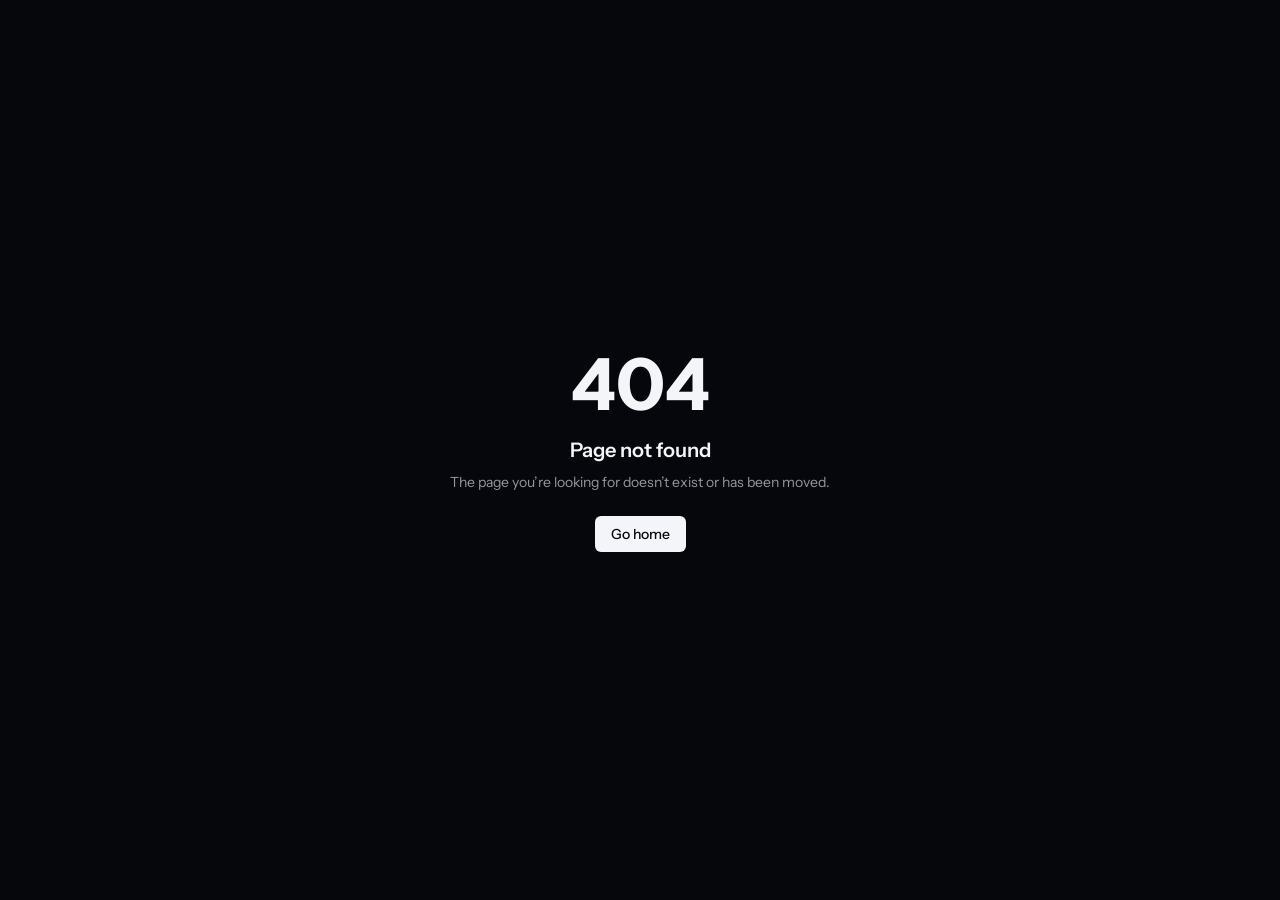
<file: index.html>
<!doctype html>
<html lang="en">
  <head>
    <meta charset="UTF-8" />
    <meta name="viewport" content="width=device-width, initial-scale=1.0" />
    <!-- Pin the modern default on older browsers: pre-2020 Chrome/Firefox
         sent the FULL url as Referer cross-origin, which would leak a ?cfk=
         lead token to the font/CDN hosts loaded below in the window before
         consumeLeadLinkToken() strips it. -->
    <meta name="referrer" content="strict-origin-when-cross-origin" />
    <link rel="icon" type="image/png" href="/favicon.png" />
    <link rel="apple-touch-icon" href="/favicon.png" />
    <link rel="preconnect" href="https://fonts.googleapis.com" />
    <link rel="preconnect" href="https://fonts.gstatic.com" crossorigin />
    <!-- Archivo's axis runs to 700, not 600. Google Fonts serves only the
         range asked for here and CLAMPS silently outside it: at 100..600 a
         `font-bold` heading rendered at 600 with no warning and no synthesis -
         identical ink to 500-weight-plus-one-step, just not what the handoff
         drew. Three sections ask for Archivo Bold (Provenance, How we work,
         For data owners), so 700 has to be in the range. Instrument Sans is
         deliberately narrower; nothing designed asks it for 700. -->
    <link
      rel="stylesheet"
      href="https://fonts.googleapis.com/css2?family=Archivo:ital,wght@0,100..700;1,100..700&family=Instrument+Sans:ital,wght@0,400..600;1,400..600&family=JetBrains+Mono:wght@400;500&display=swap"
    />
    <!-- ── SEO fallback head ─────────────────────────────────────────────
         Everything below is marked data-seo-fallback and is REMOVED by
         src/main.tsx before React renders. That split exists because this app
         is a client-rendered SPA with no prerender step, and its two audiences
         need opposite things:

           - Scrapers and crawlers that do NOT run JS (LinkedIn, Slack, X,
             iMessage, GPTBot, ClaudeBot) only ever see this raw HTML. Without
             these tags they get no title, no description and no share image at
             all, so every link preview renders blank.
           - Anything that DOES run JS gets per-page tags from the router
             (src/lib/seo.ts + each route's head()). Those are hoisted into this
             head at runtime, and leaving the static copies in place would give
             every page two of each — with og:* resolving to these site-level
             values, since they win by document order.

         Stripping them on boot gives each audience exactly one correct set.
         Keep these values in sync with DEFAULT_* in src/lib/seo.ts; the test in
         src/lib/seo.test.ts fails if they drift. -->
    <title data-seo-fallback>DataFactor - Proprietary Data for Advanced AI.</title>
    <meta
      data-seo-fallback
      name="description"
      content="DataFactor builds the human and real-world data layer for frontier AI: continuous, high-signal interaction data for training and evaluating models."
    />
    <meta data-seo-fallback name="author" content="DataFactor" />

    <meta data-seo-fallback property="og:type" content="website" />
    <meta data-seo-fallback property="og:site_name" content="DataFactor" />
    <meta data-seo-fallback property="og:locale" content="en_US" />
    <meta data-seo-fallback property="og:url" content="https://datafactor.com/" />
    <meta
      data-seo-fallback
      property="og:title"
      content="DataFactor - Proprietary Data for Advanced AI."
    />
    <meta
      data-seo-fallback
      property="og:description"
      content="Real-world human and physical interaction data for training and evaluating frontier models."
    />
    <meta data-seo-fallback property="og:image" content="https://datafactor.com/og-image.png" />

    <meta data-seo-fallback name="twitter:card" content="summary_large_image" />
    <meta
      data-seo-fallback
      name="twitter:title"
      content="DataFactor - Proprietary Data for Advanced AI."
    />
    <meta
      data-seo-fallback
      name="twitter:description"
      content="Real-world human and physical interaction data for training and evaluating frontier models."
    />
    <meta data-seo-fallback name="twitter:image" content="https://datafactor.com/og-image.png" />

    <meta name="theme-color" content="#101218" />

    <!-- Organization identity. Deliberately STATIC and not stripped: it is true
         on every page, needs no JS to be read, and is what populates a search
         knowledge panel for a company whose name is a common noun phrase.
         No sameAs: we have no verified social profiles to point at, and
         DESIGN.md forbids fabricated social proof. -->
    <script type="application/ld+json">
      {
        "@context": "https://schema.org",
        "@type": "Organization",
        "name": "DataFactor",
        "url": "https://datafactor.com/",
        "logo": "https://datafactor.com/datafactor-logo.png",
        "description": "DataFactor builds the human and real-world data layer for frontier AI: continuous, high-signal interaction data for training and evaluating models.",
        "email": "hello@datafactor.com"
      }
    </script>
    <!-- Recovery build: point this at your NEW API origin and redeploy.
         Leave as "" to keep the original value (forms will fail until then). -->
    <script>
      window.__DF_API_BASE__ = "";
    </script>
    <script type="module" crossorigin src="/assets/index-CoLBNI6j.js"></script>
    <link rel="stylesheet" crossorigin href="/assets/index-DuJLpRsk.css">
  </head>
  <body>
    <div id="root"></div>
    <!-- Chat widget removed in this recovery build: it loaded remote JS from
         infrastructure that is no longer under your control. Restore it from
         your new backend when ready. -->
  </body>
</html>
</file>
<file: assets/index-DuJLpRsk.css>
@layer properties{@supports (((-webkit-hyphens:none)) and (not (margin-trim:inline))) or ((-moz-orient:inline) and (not (color:rgb(from red r g b)))){*,:before,:after,::backdrop{--tw-translate-x:0;--tw-translate-y:0;--tw-translate-z:0;--tw-scale-x:1;--tw-scale-y:1;--tw-scale-z:1;--tw-rotate-x:initial;--tw-rotate-y:initial;--tw-rotate-z:initial;--tw-skew-x:initial;--tw-skew-y:initial;--tw-scroll-snap-strictness:proximity;--tw-space-y-reverse:0;--tw-space-x-reverse:0;--tw-divide-y-reverse:0;--tw-border-style:solid;--tw-leading:initial;--tw-font-weight:initial;--tw-tracking:initial;--tw-ordinal:initial;--tw-slashed-zero:initial;--tw-numeric-figure:initial;--tw-numeric-spacing:initial;--tw-numeric-fraction:initial;--tw-shadow:0 0 #0000;--tw-shadow-color:initial;--tw-shadow-alpha:100%;--tw-inset-shadow:0 0 #0000;--tw-inset-shadow-color:initial;--tw-inset-shadow-alpha:100%;--tw-ring-color:initial;--tw-ring-shadow:0 0 #0000;--tw-inset-ring-color:initial;--tw-inset-ring-shadow:0 0 #0000;--tw-ring-inset:initial;--tw-ring-offset-width:0px;--tw-ring-offset-color:#fff;--tw-ring-offset-shadow:0 0 #0000;--tw-outline-style:solid;--tw-blur:initial;--tw-brightness:initial;--tw-contrast:initial;--tw-grayscale:initial;--tw-hue-rotate:initial;--tw-invert:initial;--tw-opacity:initial;--tw-saturate:initial;--tw-sepia:initial;--tw-drop-shadow:initial;--tw-drop-shadow-color:initial;--tw-drop-shadow-alpha:100%;--tw-drop-shadow-size:initial;--tw-backdrop-blur:initial;--tw-backdrop-brightness:initial;--tw-backdrop-contrast:initial;--tw-backdrop-grayscale:initial;--tw-backdrop-hue-rotate:initial;--tw-backdrop-invert:initial;--tw-backdrop-opacity:initial;--tw-backdrop-saturate:initial;--tw-backdrop-sepia:initial;--tw-duration:initial;--tw-ease:initial;--tw-content:"";--tw-animation-delay:0s;--tw-animation-direction:normal;--tw-animation-duration:initial;--tw-animation-fill-mode:none;--tw-animation-iteration-count:1;--tw-enter-blur:0;--tw-enter-opacity:1;--tw-enter-rotate:0;--tw-enter-scale:1;--tw-enter-translate-x:0;--tw-enter-translate-y:0;--tw-exit-blur:0;--tw-exit-opacity:1;--tw-exit-rotate:0;--tw-exit-scale:1;--tw-exit-translate-x:0;--tw-exit-translate-y:0}}}@layer theme{:root,:host{--font-sans:"Instrument Sans", ui-sans-serif, system-ui, sans-serif;--font-mono:"JetBrains Mono", ui-monospace, monospace;--color-red-300:oklch(80.8% .114 19.571);--color-red-400:oklch(70.4% .191 22.216);--color-red-500:oklch(63.7% .237 25.331);--color-orange-400:oklch(75% .183 55.934);--color-amber-300:oklch(87.9% .169 91.605);--color-amber-400:oklch(82.8% .189 84.429);--color-amber-500:oklch(76.9% .188 70.08);--color-lime-400:oklch(84.1% .238 128.85);--color-emerald-300:oklch(84.5% .143 164.978);--color-emerald-400:oklch(76.5% .177 163.223);--color-emerald-500:oklch(69.6% .17 162.48);--color-teal-400:oklch(77.7% .152 181.912);--color-cyan-400:oklch(78.9% .154 211.53);--color-sky-300:oklch(82.8% .111 230.318);--color-sky-400:oklch(74.6% .16 232.661);--color-sky-500:oklch(68.5% .169 237.323);--color-blue-400:oklch(70.7% .165 254.624);--color-violet-400:oklch(70.2% .183 293.541);--color-violet-500:oklch(60.6% .25 292.717);--color-fuchsia-400:oklch(74% .238 322.16);--color-fuchsia-500:oklch(66.7% .295 322.15);--color-black:#000;--color-white:#fff;--spacing:.25rem;--container-xs:20rem;--container-sm:24rem;--container-md:28rem;--container-lg:32rem;--container-xl:36rem;--container-2xl:42rem;--container-3xl:48rem;--container-5xl:64rem;--text-xs:.75rem;--text-xs--line-height:calc(1 / .75);--text-sm:.875rem;--text-sm--line-height:calc(1.25 / .875);--text-base:1rem;--text-base--line-height: 1.5 ;--text-lg:1.125rem;--text-lg--line-height:calc(1.75 / 1.125);--text-xl:1.25rem;--text-xl--line-height:calc(1.75 / 1.25);--text-2xl:1.5rem;--text-2xl--line-height:calc(2 / 1.5);--text-3xl:1.875rem;--text-3xl--line-height: 1.2 ;--text-4xl:2.25rem;--text-4xl--line-height:calc(2.5 / 2.25);--text-5xl:3rem;--text-5xl--line-height:1;--text-6xl:3.75rem;--text-6xl--line-height:1;--text-7xl:4.5rem;--text-7xl--line-height:1;--font-weight-thin:100;--font-weight-light:300;--font-weight-normal:400;--font-weight-medium:500;--font-weight-semibold:600;--font-weight-bold:700;--tracking-tight:-.025em;--tracking-widest:.1em;--leading-tight:1.25;--leading-normal:1.5;--leading-relaxed:1.625;--radius-2xl:1rem;--ease-out:cubic-bezier(0, 0, .2, 1);--ease-in-out:cubic-bezier(.4, 0, .2, 1);--animate-spin:spin 1s linear infinite;--animate-pulse:pulse 2s cubic-bezier(.4, 0, .6, 1) infinite;--blur-md:12px;--blur-xl:24px;--aspect-video:16 / 9;--default-transition-duration:.15s;--default-transition-timing-function:cubic-bezier(.4, 0, .2, 1);--default-font-family:"Instrument Sans", ui-sans-serif, system-ui, sans-serif;--default-mono-font-family:"JetBrains Mono", ui-monospace, monospace;--color-background:var(--background);--color-foreground:var(--foreground);--color-border:var(--border);--font-display:"Archivo", ui-sans-serif, system-ui, sans-serif}}@layer base{*,:after,:before,::backdrop{box-sizing:border-box;border:0 solid;margin:0;padding:0}::file-selector-button{box-sizing:border-box;border:0 solid;margin:0;padding:0}html,:host{-webkit-text-size-adjust:100%;tab-size:4;line-height:1.5;font-family:var(--default-font-family,ui-sans-serif, system-ui, sans-serif, "Apple Color Emoji", "Segoe UI Emoji", "Segoe UI Symbol", "Noto Color Emoji");font-feature-settings:var(--default-font-feature-settings,normal);font-variation-settings:var(--default-font-variation-settings,normal);-webkit-tap-highlight-color:transparent}hr{height:0;color:inherit;border-top-width:1px}abbr:where([title]){-webkit-text-decoration:underline dotted;text-decoration:underline dotted}h1,h2,h3,h4,h5,h6{font-size:inherit;font-weight:inherit}a{color:inherit;-webkit-text-decoration:inherit;text-decoration:inherit}b,strong{font-weight:bolder}code,kbd,samp,pre{font-family:var(--default-mono-font-family,ui-monospace, SFMono-Regular, Menlo, Monaco, Consolas, "Liberation Mono", "Courier New", monospace);font-feature-settings:var(--default-mono-font-feature-settings,normal);font-variation-settings:var(--default-mono-font-variation-settings,normal);font-size:1em}small{font-size:80%}sub,sup{vertical-align:baseline;font-size:75%;line-height:0;position:relative}sub{bottom:-.25em}sup{top:-.5em}table{text-indent:0;border-color:inherit;border-collapse:collapse}:-moz-focusring{outline:auto}progress{vertical-align:baseline}summary{display:list-item}ol,ul,menu{list-style:none}img,svg,video,canvas,audio,iframe,embed,object{vertical-align:middle;display:block}img,video{max-width:100%;height:auto}button,input,select,optgroup,textarea{font:inherit;font-feature-settings:inherit;font-variation-settings:inherit;letter-spacing:inherit;color:inherit;opacity:1;background-color:#0000;border-radius:0}::file-selector-button{font:inherit;font-feature-settings:inherit;font-variation-settings:inherit;letter-spacing:inherit;color:inherit;opacity:1;background-color:#0000;border-radius:0}:where(select:is([multiple],[size])) optgroup{font-weight:bolder}:where(select:is([multiple],[size])) optgroup option{padding-inline-start:20px}::file-selector-button{margin-inline-end:4px}::placeholder{opacity:1}@supports (not ((-webkit-appearance:-apple-pay-button))) or (contain-intrinsic-size:1px){::placeholder{color:currentColor}@supports (color:color-mix(in lab,red,red)){::placeholder{color:color-mix(in oklab,currentcolor 50%,transparent)}}}textarea{resize:vertical}::-webkit-search-decoration{-webkit-appearance:none}::-webkit-date-and-time-value{min-height:1lh;text-align:inherit}::-webkit-datetime-edit{display:inline-flex}::-webkit-datetime-edit-fields-wrapper{padding:0}::-webkit-datetime-edit{padding-block:0}::-webkit-datetime-edit-year-field{padding-block:0}::-webkit-datetime-edit-month-field{padding-block:0}::-webkit-datetime-edit-day-field{padding-block:0}::-webkit-datetime-edit-hour-field{padding-block:0}::-webkit-datetime-edit-minute-field{padding-block:0}::-webkit-datetime-edit-second-field{padding-block:0}::-webkit-datetime-edit-millisecond-field{padding-block:0}::-webkit-datetime-edit-meridiem-field{padding-block:0}::-webkit-calendar-picker-indicator{line-height:1}:-moz-ui-invalid{box-shadow:none}button,input:where([type=button],[type=reset],[type=submit]){appearance:button}::file-selector-button{appearance:button}::-webkit-inner-spin-button{height:auto}::-webkit-outer-spin-button{height:auto}[hidden]:where(:not([hidden=until-found])){display:none!important}*{border-color:var(--color-border)}button:not(:disabled),[role=button]:not([aria-disabled=true]){cursor:pointer}html{background-color:var(--color-background);color:var(--color-foreground);font-family:var(--font-sans);-webkit-font-smoothing:antialiased;-moz-osx-font-smoothing:grayscale}@media(prefers-reduced-motion:no-preference){html{scroll-behavior:smooth}}body{background-color:var(--color-background);color:var(--color-foreground);font-family:var(--font-sans)}::selection{background:var(--signal)}@supports (color:color-mix(in lab,red,red)){::selection{background:color-mix(in oklab,var(--signal) 40%,transparent)}}::selection{color:var(--foreground)}html{caret-color:var(--signal);scrollbar-color:var(--border-strong) transparent;scrollbar-width:thin}:where(a,button,[role=button],input,textarea,select,[tabindex]):focus-visible{outline:2px solid var(--ring);outline-offset:2px;border-radius:3px}::-webkit-scrollbar{width:11px;height:11px}::-webkit-scrollbar-track{background:0 0}::-webkit-scrollbar-thumb{background:var(--border-strong);border:3px solid var(--background);border-radius:999px}::-webkit-scrollbar-thumb:hover{background:var(--muted-foreground)}}@layer components{.hero-ignition{--hero-scroll-progress:0;isolation:isolate;background:#000208}.hero-ignition__visual{pointer-events:none;background:#000208;overflow:hidden}.hero-ignition__image,.hero-ignition__phase{object-position:52% 50%}.hero-ignition__image{filter:brightness(.82)saturate(.92)contrast(1.04);transform:scale(1.025)}.hero-ignition__scroll-stage{opacity:calc(1 - var(--hero-scroll-progress) * .58);filter:brightness(calc(1 - var(--hero-scroll-progress) * .24)) saturate(calc(1 - var(--hero-scroll-progress) * .14)) blur(calc(var(--hero-scroll-progress) * 2.2px));transform:scale(calc(1 + var(--hero-scroll-progress) * .036));transform-origin:50% 62%}.hero-copy{opacity:calc(1 - var(--hero-scroll-progress) * .92);filter:blur(calc(var(--hero-scroll-progress) * 2.4px));transform:translate3d(0,calc(var(--hero-scroll-progress) * -30px),0)}.hero-ignition--scrolling .hero-ignition__scroll-stage,.hero-ignition--scrolling .hero-copy{will-change:opacity,transform,filter}.hero-ignition__phase{opacity:.08;filter:brightness(1.05)saturate(1.02)contrast(1.02);transform-origin:50%;transform:translate(0)scale(1.025)}.hero-ignition__wavefield{opacity:.86;mix-blend-mode:screen}.hero-ignition__atmosphere{background:radial-gradient(76% 54% at 50% 32%,#00000199,#0000 72%),linear-gradient(#00000057,#0000 42%),linear-gradient(90deg,#00000133,#0000 28% 72%,#0200072e)}.hero-copy__title{isolation:isolate;position:relative}.hero-copy__signal,.hero-copy__data-word{transform-origin:50%;display:inline-block}.hero-copy__cta{transition:background-color .32s,box-shadow .48s cubic-bezier(.16,1,.3,1);box-shadow:0 8px 24px -20px #9cc7ff00;box-shadow:0 8px 24px -20px oklch(82% .13 255/0)}.hero-copy__cta-icon{color:var(--foreground);background:var(--background);transition:color .32s,background-color .32s,box-shadow .48s cubic-bezier(.16,1,.3,1),transform .48s cubic-bezier(.16,1,.3,1)}.hero-copy__cta-arrow{transition:transform .48s cubic-bezier(.16,1,.3,1)}.hero-copy__title:before,.hero-copy__title:after{content:attr(data-text);content:attr(data-text) / "";z-index:-1;opacity:0;pointer-events:none;display:block;position:absolute;inset:0}.hero-copy__title:before{color:#7bcfff;color:oklch(82% .14 235);text-shadow:0 0 24px oklch(68% .16 235/.45)}.hero-copy__title:after{color:#cc9fff;color:oklch(78% .16 305);text-shadow:0 0 26px oklch(70% .17 305/.42)}@keyframes hero-copy-resolve{0%{opacity:.16;filter:blur(4px);transform:translate(10px,7px)}48%{opacity:.9;filter:blur(.75px);transform:translate(-1.5px,1px)}to{opacity:1;filter:blur();transform:translate(0)}}@keyframes hero-copy-phase-left{0%{opacity:.42;filter:blur(1px);transform:translate(-16px,2px)}58%{opacity:.2;filter:blur(.4px);transform:translate(-3px)}to{opacity:0;filter:blur();transform:translate(0)}}@keyframes hero-copy-phase-right{0%{opacity:.38;filter:blur(1px);transform:translate(15px,-2px)}62%{opacity:.16;filter:blur(.35px);transform:translate(2.5px)}to{opacity:0;filter:blur();transform:translate(0)}}@keyframes hero-copy-support-resolve{0%{opacity:0;filter:blur(3px);transform:translate(-9px,7px)}to{opacity:1;filter:blur();transform:translate(0)}}@keyframes hero-copy-action-resolve{0%{opacity:0;filter:blur(2px);transform:translate(7px,5px)scale(.985)}to{opacity:1;filter:blur();transform:translate(0)scale(1)}}@keyframes hero-visual-resolve{0%{opacity:0;filter:brightness(.62)saturate(.72)blur(7px);transform:scale(1.045)}to{opacity:1;filter:brightness()saturate()blur();transform:scale(1)}}@keyframes hero-visual-fade{0%{opacity:.38}to{opacity:1}}@media(prefers-reduced-motion:no-preference){.hero-ignition__visual{animation:2.6s cubic-bezier(.45,0,.55,1) both hero-visual-resolve}.hero-copy__title{animation:1.35s cubic-bezier(.16,1,.3,1) 60ms both hero-copy-resolve}.hero-copy__title:before{animation:1.5s cubic-bezier(.16,1,.3,1) 40ms both hero-copy-phase-left}.hero-copy__title:after{animation:1.58s cubic-bezier(.16,1,.3,1) 20ms both hero-copy-phase-right}.hero-copy__body{animation:1.25s cubic-bezier(.16,1,.3,1) .28s both hero-copy-support-resolve}.hero-copy__action{animation:1.05s cubic-bezier(.16,1,.3,1) .52s both hero-copy-action-resolve}.hero-copy__cta:hover,.hero-copy__cta:focus-visible{box-shadow:0 12px 34px -19px #9cc7ffa6;box-shadow:0 12px 34px -19px oklch(82% .13 255/.65)}.hero-copy__cta:hover .hero-copy__cta-icon,.hero-copy__cta:focus-visible .hero-copy__cta-icon{color:#fff;background:#353685;transform:scale(1.04);box-shadow:0 5px 15px -6px #968cffb8;box-shadow:0 5px 15px -6px oklch(70% .18 285/.72)}.hero-copy__cta:hover .hero-copy__cta-arrow,.hero-copy__cta:focus-visible .hero-copy__cta-arrow{transform:translate(2px)}}@media(max-width:639px){.hero-ignition__image,.hero-ignition__phase{object-position:55% 50%}}@media(prefers-reduced-motion:reduce){.hero-ignition__scroll-stage{opacity:calc(1 - var(--hero-scroll-progress) * .32);filter:none;transform:none}.hero-copy{opacity:calc(1 - var(--hero-scroll-progress) * .55);filter:none;transform:none}.hero-ignition__visual{animation:.52s ease-out both hero-visual-fade}.hero-ignition__phase,.hero-ignition__wavefield{display:none}.hero-copy__cta:hover .hero-copy__cta-icon,.hero-copy__cta:focus-visible .hero-copy__cta-icon{color:#fff;background:#353685}.hero-copy__title:before,.hero-copy__title:after{display:none}}}@layer utilities{.pointer-events-none{pointer-events:none}.collapse{visibility:collapse}.invisible{visibility:hidden}.visible{visibility:visible}.sr-only{clip-path:inset(50%);white-space:nowrap;border-width:0;width:1px;height:1px;margin:-1px;padding:0;position:absolute;overflow:hidden}.absolute{position:absolute}.fixed{position:fixed}.relative{position:relative}.static{position:static}.sticky{position:sticky}.inset-0{inset:calc(var(--spacing) * 0)}.inset-x-0{inset-inline:calc(var(--spacing) * 0)}.inset-y-0{inset-block:calc(var(--spacing) * 0)}.start{inset-inline-start:var(--spacing)}.end{inset-inline-end:var(--spacing)}.top-0{top:calc(var(--spacing) * 0)}.top-1\.5{top:calc(var(--spacing) * 1.5)}.top-1\/2{top:50%}.top-3\.5{top:calc(var(--spacing) * 3.5)}.top-4{top:calc(var(--spacing) * 4)}.top-\[1px\]{top:1px}.top-\[50\%\]{top:50%}.top-\[60\%\]{top:60%}.top-full{top:100%}.-right-1{right:calc(var(--spacing) * -1)}.right-0{right:calc(var(--spacing) * 0)}.right-1{right:calc(var(--spacing) * 1)}.right-2{right:calc(var(--spacing) * 2)}.right-3{right:calc(var(--spacing) * 3)}.right-4{right:calc(var(--spacing) * 4)}.bottom-0{bottom:calc(var(--spacing) * 0)}.left-0{left:calc(var(--spacing) * 0)}.left-2{left:calc(var(--spacing) * 2)}.left-3{left:calc(var(--spacing) * 3)}.left-\[50\%\]{left:50%}.-z-10{z-index:-10}.z-0{z-index:0}.z-10{z-index:10}.z-20{z-index:20}.z-30{z-index:30}.z-50{z-index:50}.z-\[1\]{z-index:1}.z-\[2\]{z-index:2}.order-1{order:1}.order-2{order:2}.order-3{order:3}.order-last{order:9999}.col-span-2{grid-column:span 2/span 2}.col-start-1{grid-column-start:1}.col-start-2{grid-column-start:2}.row-2{grid-row:2}.row-start-1{grid-row-start:1}.row-start-2{grid-row-start:2}.container{width:100%}@media(min-width:40rem){.container{max-width:40rem}}@media(min-width:48rem){.container{max-width:48rem}}@media(min-width:64rem){.container{max-width:64rem}}@media(min-width:81rem){.container{max-width:81rem}}@media(min-width:96rem){.container{max-width:96rem}}.-m-1{margin:calc(var(--spacing) * -1)}.-mx-1{margin-inline:calc(var(--spacing) * -1)}.-mx-4{margin-inline:calc(var(--spacing) * -4)}.mx-2{margin-inline:calc(var(--spacing) * 2)}.mx-3\.5{margin-inline:calc(var(--spacing) * 3.5)}.mx-5{margin-inline:calc(var(--spacing) * 5)}.mx-auto{margin-inline:auto}.my-0\.5{margin-block:calc(var(--spacing) * .5)}.my-1{margin-block:calc(var(--spacing) * 1)}.my-3{margin-block:calc(var(--spacing) * 3)}.-mt-1{margin-top:calc(var(--spacing) * -1)}.-mt-px{margin-top:-1px}.mt-0\.5{margin-top:calc(var(--spacing) * .5)}.mt-1{margin-top:calc(var(--spacing) * 1)}.mt-1\.5{margin-top:calc(var(--spacing) * 1.5)}.mt-2{margin-top:calc(var(--spacing) * 2)}.mt-2\.5{margin-top:calc(var(--spacing) * 2.5)}.mt-3{margin-top:calc(var(--spacing) * 3)}.mt-4{margin-top:calc(var(--spacing) * 4)}.mt-5{margin-top:calc(var(--spacing) * 5)}.mt-6{margin-top:calc(var(--spacing) * 6)}.mt-7{margin-top:calc(var(--spacing) * 7)}.mt-8{margin-top:calc(var(--spacing) * 8)}.mt-9{margin-top:calc(var(--spacing) * 9)}.mt-10{margin-top:calc(var(--spacing) * 10)}.mt-12{margin-top:calc(var(--spacing) * 12)}.mt-16{margin-top:calc(var(--spacing) * 16)}.mt-24{margin-top:calc(var(--spacing) * 24)}.mt-\[10px\]{margin-top:10px}.mt-auto{margin-top:auto}.-mr-1{margin-right:calc(var(--spacing) * -1)}.mr-1{margin-right:calc(var(--spacing) * 1)}.mr-1\.5{margin-right:calc(var(--spacing) * 1.5)}.mr-2{margin-right:calc(var(--spacing) * 2)}.mb-0\.5{margin-bottom:calc(var(--spacing) * .5)}.mb-1{margin-bottom:calc(var(--spacing) * 1)}.mb-1\.5{margin-bottom:calc(var(--spacing) * 1.5)}.mb-2{margin-bottom:calc(var(--spacing) * 2)}.mb-2\.5{margin-bottom:calc(var(--spacing) * 2.5)}.mb-3{margin-bottom:calc(var(--spacing) * 3)}.mb-4{margin-bottom:calc(var(--spacing) * 4)}.mb-6{margin-bottom:calc(var(--spacing) * 6)}.mb-8{margin-bottom:calc(var(--spacing) * 8)}.ml-1{margin-left:calc(var(--spacing) * 1)}.ml-1\.5{margin-left:calc(var(--spacing) * 1.5)}.ml-2{margin-left:calc(var(--spacing) * 2)}.ml-auto{margin-left:auto}.block{display:block}.contents{display:contents}.flex{display:flex}.grid{display:grid}.hidden{display:none}.inline{display:inline}.inline-block{display:inline-block}.inline-flex{display:inline-flex}.table{display:table}.aspect-square{aspect-ratio:1}.aspect-video{aspect-ratio:var(--aspect-video)}.size-\(--cell-size\){width:var(--cell-size);height:var(--cell-size)}.size-1{width:calc(var(--spacing) * 1);height:calc(var(--spacing) * 1)}.size-4{width:calc(var(--spacing) * 4);height:calc(var(--spacing) * 4)}.size-\[8px\]{width:8px;height:8px}.size-\[12px\]{width:12px;height:12px}.size-\[24px\]{width:24px;height:24px}.size-\[96px\]{width:96px;height:96px}.size-\[100px\]{width:100px;height:100px}.size-\[120px\]{width:120px;height:120px}.size-\[180px\]{width:180px;height:180px}.size-\[200px\]{width:200px;height:200px}.size-\[290\.867px\]{width:290.867px;height:290.867px}.size-full{width:100%;height:100%}.h-\(--cell-size\){height:var(--cell-size)}.h-1{height:calc(var(--spacing) * 1)}.h-1\.5{height:calc(var(--spacing) * 1.5)}.h-2{height:calc(var(--spacing) * 2)}.h-2\.5{height:calc(var(--spacing) * 2.5)}.h-3{height:calc(var(--spacing) * 3)}.h-3\.5{height:calc(var(--spacing) * 3.5)}.h-4{height:calc(var(--spacing) * 4)}.h-5{height:calc(var(--spacing) * 5)}.h-6{height:calc(var(--spacing) * 6)}.h-7{height:calc(var(--spacing) * 7)}.h-8{height:calc(var(--spacing) * 8)}.h-9{height:calc(var(--spacing) * 9)}.h-10{height:calc(var(--spacing) * 10)}.h-11{height:calc(var(--spacing) * 11)}.h-12{height:calc(var(--spacing) * 12)}.h-16{height:calc(var(--spacing) * 16)}.h-36{height:calc(var(--spacing) * 36)}.h-\[1\.808rem\]{height:1.808rem}.h-\[1px\]{height:1px}.h-\[2\.009rem\]{height:2.009rem}.h-\[6px\]{height:6px}.h-\[28px\]{height:28px}.h-\[100dvh\]{height:100dvh}.h-\[var\(--radix-navigation-menu-viewport-height\)\]{height:var(--radix-navigation-menu-viewport-height)}.h-\[var\(--radix-select-trigger-height\)\]{height:var(--radix-select-trigger-height)}.h-auto{height:auto}.h-full{height:100%}.h-px{height:1px}.h-svh{height:100svh}.max-h-\(--radix-context-menu-content-available-height\){max-height:var(--radix-context-menu-content-available-height)}.max-h-\(--radix-select-content-available-height\){max-height:var(--radix-select-content-available-height)}.max-h-40{max-height:calc(var(--spacing) * 40)}.max-h-44{max-height:calc(var(--spacing) * 44)}.max-h-60{max-height:calc(var(--spacing) * 60)}.max-h-64{max-height:calc(var(--spacing) * 64)}.max-h-\[85vh\]{max-height:85vh}.max-h-\[300px\]{max-height:300px}.max-h-\[var\(--radix-dropdown-menu-content-available-height\)\]{max-height:var(--radix-dropdown-menu-content-available-height)}.min-h-0{min-height:calc(var(--spacing) * 0)}.min-h-11{min-height:calc(var(--spacing) * 11)}.min-h-20{min-height:calc(var(--spacing) * 20)}.min-h-\[40vh\]{min-height:40vh}.min-h-\[60px\]{min-height:60px}.min-h-px{min-height:1px}.min-h-screen{min-height:100vh}.min-h-svh{min-height:100svh}.w-\(--cell-size\){width:var(--cell-size)}.w-\(--sidebar-width\){width:var(--sidebar-width)}.w-0{width:calc(var(--spacing) * 0)}.w-1{width:calc(var(--spacing) * 1)}.w-1\.5{width:calc(var(--spacing) * 1.5)}.w-2{width:calc(var(--spacing) * 2)}.w-2\.5{width:calc(var(--spacing) * 2.5)}.w-3{width:calc(var(--spacing) * 3)}.w-3\.5{width:calc(var(--spacing) * 3.5)}.w-3\/4{width:75%}.w-4{width:calc(var(--spacing) * 4)}.w-5{width:calc(var(--spacing) * 5)}.w-6{width:calc(var(--spacing) * 6)}.w-7{width:calc(var(--spacing) * 7)}.w-8{width:calc(var(--spacing) * 8)}.w-9{width:calc(var(--spacing) * 9)}.w-10{width:calc(var(--spacing) * 10)}.w-12{width:calc(var(--spacing) * 12)}.w-14{width:calc(var(--spacing) * 14)}.w-16{width:calc(var(--spacing) * 16)}.w-20{width:calc(var(--spacing) * 20)}.w-24{width:calc(var(--spacing) * 24)}.w-28{width:calc(var(--spacing) * 28)}.w-32{width:calc(var(--spacing) * 32)}.w-36{width:calc(var(--spacing) * 36)}.w-40{width:calc(var(--spacing) * 40)}.w-44{width:calc(var(--spacing) * 44)}.w-48{width:calc(var(--spacing) * 48)}.w-52{width:calc(var(--spacing) * 52)}.w-56{width:calc(var(--spacing) * 56)}.w-64{width:calc(var(--spacing) * 64)}.w-72{width:calc(var(--spacing) * 72)}.w-80{width:calc(var(--spacing) * 80)}.w-96{width:calc(var(--spacing) * 96)}.w-\[1px\]{width:1px}.w-\[2px\]{width:2px}.w-\[26rem\]{width:26rem}.w-\[32px\]{width:32px}.w-\[78vw\]{width:78vw}.w-\[100px\]{width:100px}.w-auto{width:auto}.w-fit{width:fit-content}.w-full{width:100%}.w-max{width:max-content}.w-px{width:1px}.max-w-\(--skeleton-width\){max-width:var(--skeleton-width)}.max-w-2xl{max-width:var(--container-2xl)}.max-w-3xl{max-width:var(--container-3xl)}.max-w-5xl{max-width:var(--container-5xl)}.max-w-\[16rem\]{max-width:16rem}.max-w-\[18rem\]{max-width:18rem}.max-w-\[24rem\]{max-width:24rem}.max-w-\[26rem\]{max-width:26rem}.max-w-\[72ch\]{max-width:72ch}.max-w-\[140px\]{max-width:140px}.max-w-\[200px\]{max-width:200px}.max-w-\[280px\]{max-width:280px}.max-w-\[320px\]{max-width:320px}.max-w-\[463px\]{max-width:463px}.max-w-\[520px\]{max-width:520px}.max-w-\[600px\]{max-width:600px}.max-w-\[640px\]{max-width:640px}.max-w-\[670px\]{max-width:670px}.max-w-\[720px\]{max-width:720px}.max-w-\[768px\]{max-width:768px}.max-w-\[820px\]{max-width:820px}.max-w-\[860px\]{max-width:860px}.max-w-\[896px\]{max-width:896px}.max-w-\[900px\]{max-width:900px}.max-w-\[2200px\]{max-width:2200px}.max-w-full{max-width:100%}.max-w-lg{max-width:var(--container-lg)}.max-w-max{max-width:max-content}.max-w-md{max-width:var(--container-md)}.max-w-none{max-width:none}.max-w-sm{max-width:var(--container-sm)}.max-w-xl{max-width:var(--container-xl)}.max-w-xs{max-width:var(--container-xs)}.min-w-\(--cell-size\){min-width:var(--cell-size)}.min-w-0{min-width:calc(var(--spacing) * 0)}.min-w-5{min-width:calc(var(--spacing) * 5)}.min-w-8{min-width:calc(var(--spacing) * 8)}.min-w-9{min-width:calc(var(--spacing) * 9)}.min-w-10{min-width:calc(var(--spacing) * 10)}.min-w-56{min-width:calc(var(--spacing) * 56)}.min-w-\[8rem\]{min-width:8rem}.min-w-\[12rem\]{min-width:12rem}.min-w-\[200px\]{min-width:200px}.min-w-\[220px\]{min-width:220px}.min-w-\[720px\]{min-width:720px}.min-w-\[880px\]{min-width:880px}.min-w-\[var\(--radix-select-trigger-width\)\]{min-width:var(--radix-select-trigger-width)}.min-w-px{min-width:1px}.flex-1{flex:1}.shrink{flex-shrink:1}.shrink-0{flex-shrink:0}.grow{flex-grow:1}.basis-48{flex-basis:calc(var(--spacing) * 48)}.basis-full{flex-basis:100%}.caption-bottom{caption-side:bottom}.border-collapse{border-collapse:collapse}.origin-\(--radix-context-menu-content-transform-origin\){transform-origin:var(--radix-context-menu-content-transform-origin)}.origin-\(--radix-dropdown-menu-content-transform-origin\){transform-origin:var(--radix-dropdown-menu-content-transform-origin)}.origin-\(--radix-hover-card-content-transform-origin\){transform-origin:var(--radix-hover-card-content-transform-origin)}.origin-\(--radix-menubar-content-transform-origin\){transform-origin:var(--radix-menubar-content-transform-origin)}.origin-\(--radix-popover-content-transform-origin\){transform-origin:var(--radix-popover-content-transform-origin)}.origin-\(--radix-select-content-transform-origin\){transform-origin:var(--radix-select-content-transform-origin)}.origin-\(--radix-tooltip-content-transform-origin\){transform-origin:var(--radix-tooltip-content-transform-origin)}.origin-top-left{transform-origin:0 0}.-translate-x-1\/2{--tw-translate-x: -50% ;translate:var(--tw-translate-x) var(--tw-translate-y)}.-translate-x-px{--tw-translate-x:-1px;translate:var(--tw-translate-x) var(--tw-translate-y)}.translate-x-\[-50\%\]{--tw-translate-x:-50%;translate:var(--tw-translate-x) var(--tw-translate-y)}.translate-x-full{--tw-translate-x:100%;translate:var(--tw-translate-x) var(--tw-translate-y)}.translate-x-px{--tw-translate-x:1px;translate:var(--tw-translate-x) var(--tw-translate-y)}.-translate-y-1\/2{--tw-translate-y: -50% ;translate:var(--tw-translate-x) var(--tw-translate-y)}.translate-y-\[-50\%\]{--tw-translate-y:-50%;translate:var(--tw-translate-x) var(--tw-translate-y)}.scale-50{--tw-scale-x:50%;--tw-scale-y:50%;--tw-scale-z:50%;scale:var(--tw-scale-x) var(--tw-scale-y)}.scale-100{--tw-scale-x:100%;--tw-scale-y:100%;--tw-scale-z:100%;scale:var(--tw-scale-x) var(--tw-scale-y)}.scale-\[0\.6\]{scale:.6}.scale-\[0\.48\]{scale:.48}.-rotate-90{rotate:-90deg}.rotate-45{rotate:45deg}.rotate-180{rotate:180deg}.transform{transform:var(--tw-rotate-x,) var(--tw-rotate-y,) var(--tw-rotate-z,) var(--tw-skew-x,) var(--tw-skew-y,)}.animate-caret-blink{animation:1.25s ease-out infinite caret-blink}.animate-in{animation:enter var(--tw-animation-duration,var(--tw-duration,.15s))var(--tw-ease,ease)var(--tw-animation-delay,0s)var(--tw-animation-iteration-count,1)var(--tw-animation-direction,normal)var(--tw-animation-fill-mode,none)}.animate-pulse{animation:var(--animate-pulse)}.animate-spin{animation:var(--animate-spin)}.cursor-default{cursor:default}.cursor-help{cursor:help}.cursor-not-allowed{cursor:not-allowed}.cursor-pointer{cursor:pointer}.touch-none{touch-action:none}.resize{resize:both}.snap-x{scroll-snap-type:x var(--tw-scroll-snap-strictness)}.snap-mandatory{--tw-scroll-snap-strictness:mandatory}.snap-center{scroll-snap-align:center}.scroll-my-6{scroll-margin-block:calc(var(--spacing) * 6)}.scroll-mt-24{scroll-margin-top:calc(var(--spacing) * 24)}.scroll-mt-28{scroll-margin-top:calc(var(--spacing) * 28)}.scroll-px-4{scroll-padding-inline:calc(var(--spacing) * 4)}.list-none{list-style-type:none}.grid-cols-1{grid-template-columns:repeat(1,minmax(0,1fr))}.grid-cols-2{grid-template-columns:repeat(2,minmax(0,1fr))}.grid-cols-\[120px_minmax\(0\,1fr\)\]{grid-template-columns:120px minmax(0,1fr)}.flex-col{flex-direction:column}.flex-col-reverse{flex-direction:column-reverse}.flex-row{flex-direction:row}.flex-wrap{flex-wrap:wrap}.place-content-center{place-content:center}.items-baseline{align-items:baseline}.items-center{align-items:center}.items-end{align-items:flex-end}.items-start{align-items:flex-start}.items-stretch{align-items:stretch}.justify-between{justify-content:space-between}.justify-center{justify-content:center}.justify-end{justify-content:flex-end}.justify-start{justify-content:flex-start}.gap-0\.5{gap:calc(var(--spacing) * .5)}.gap-1{gap:calc(var(--spacing) * 1)}.gap-1\.5{gap:calc(var(--spacing) * 1.5)}.gap-2{gap:calc(var(--spacing) * 2)}.gap-2\.5{gap:calc(var(--spacing) * 2.5)}.gap-3{gap:calc(var(--spacing) * 3)}.gap-4{gap:calc(var(--spacing) * 4)}.gap-5{gap:calc(var(--spacing) * 5)}.gap-6{gap:calc(var(--spacing) * 6)}.gap-7{gap:calc(var(--spacing) * 7)}.gap-8{gap:calc(var(--spacing) * 8)}.gap-10{gap:calc(var(--spacing) * 10)}.gap-12{gap:calc(var(--spacing) * 12)}.gap-14{gap:calc(var(--spacing) * 14)}.gap-16{gap:calc(var(--spacing) * 16)}.gap-20{gap:calc(var(--spacing) * 20)}.gap-\[10px\]{gap:10px}.gap-px{gap:1px}:where(.space-y-1>:not(:last-child)){--tw-space-y-reverse:0;margin-block-start:calc(calc(var(--spacing) * 1) * var(--tw-space-y-reverse));margin-block-end:calc(calc(var(--spacing) * 1) * calc(1 - var(--tw-space-y-reverse)))}:where(.space-y-1\.5>:not(:last-child)){--tw-space-y-reverse:0;margin-block-start:calc(calc(var(--spacing) * 1.5) * var(--tw-space-y-reverse));margin-block-end:calc(calc(var(--spacing) * 1.5) * calc(1 - var(--tw-space-y-reverse)))}:where(.space-y-2>:not(:last-child)){--tw-space-y-reverse:0;margin-block-start:calc(calc(var(--spacing) * 2) * var(--tw-space-y-reverse));margin-block-end:calc(calc(var(--spacing) * 2) * calc(1 - var(--tw-space-y-reverse)))}:where(.space-y-2\.5>:not(:last-child)){--tw-space-y-reverse:0;margin-block-start:calc(calc(var(--spacing) * 2.5) * var(--tw-space-y-reverse));margin-block-end:calc(calc(var(--spacing) * 2.5) * calc(1 - var(--tw-space-y-reverse)))}:where(.space-y-3>:not(:last-child)){--tw-space-y-reverse:0;margin-block-start:calc(calc(var(--spacing) * 3) * var(--tw-space-y-reverse));margin-block-end:calc(calc(var(--spacing) * 3) * calc(1 - var(--tw-space-y-reverse)))}:where(.space-y-4>:not(:last-child)){--tw-space-y-reverse:0;margin-block-start:calc(calc(var(--spacing) * 4) * var(--tw-space-y-reverse));margin-block-end:calc(calc(var(--spacing) * 4) * calc(1 - var(--tw-space-y-reverse)))}:where(.space-y-5>:not(:last-child)){--tw-space-y-reverse:0;margin-block-start:calc(calc(var(--spacing) * 5) * var(--tw-space-y-reverse));margin-block-end:calc(calc(var(--spacing) * 5) * calc(1 - var(--tw-space-y-reverse)))}:where(.space-y-6>:not(:last-child)){--tw-space-y-reverse:0;margin-block-start:calc(calc(var(--spacing) * 6) * var(--tw-space-y-reverse));margin-block-end:calc(calc(var(--spacing) * 6) * calc(1 - var(--tw-space-y-reverse)))}:where(.space-y-7>:not(:last-child)){--tw-space-y-reverse:0;margin-block-start:calc(calc(var(--spacing) * 7) * var(--tw-space-y-reverse));margin-block-end:calc(calc(var(--spacing) * 7) * calc(1 - var(--tw-space-y-reverse)))}.gap-x-3{column-gap:calc(var(--spacing) * 3)}.gap-x-4{column-gap:calc(var(--spacing) * 4)}.gap-x-5{column-gap:calc(var(--spacing) * 5)}.gap-x-6{column-gap:calc(var(--spacing) * 6)}.gap-x-7{column-gap:calc(var(--spacing) * 7)}.gap-x-8{column-gap:calc(var(--spacing) * 8)}.gap-x-12{column-gap:calc(var(--spacing) * 12)}.gap-x-16{column-gap:calc(var(--spacing) * 16)}:where(.space-x-1>:not(:last-child)){--tw-space-x-reverse:0;margin-inline-start:calc(calc(var(--spacing) * 1) * var(--tw-space-x-reverse));margin-inline-end:calc(calc(var(--spacing) * 1) * calc(1 - var(--tw-space-x-reverse)))}.gap-y-0\.5{row-gap:calc(var(--spacing) * .5)}.gap-y-1{row-gap:calc(var(--spacing) * 1)}.gap-y-2{row-gap:calc(var(--spacing) * 2)}.gap-y-3{row-gap:calc(var(--spacing) * 3)}.gap-y-8{row-gap:calc(var(--spacing) * 8)}.gap-y-10{row-gap:calc(var(--spacing) * 10)}:where(.divide-y>:not(:last-child)){--tw-divide-y-reverse:0;border-bottom-style:var(--tw-border-style);border-top-style:var(--tw-border-style);border-top-width:calc(1px * var(--tw-divide-y-reverse));border-bottom-width:calc(1px * calc(1 - var(--tw-divide-y-reverse)))}:where(.divide-border>:not(:last-child)){border-color:var(--border)}:where(.divide-border-strong\/60>:not(:last-child)){border-color:var(--border-strong)}@supports (color:color-mix(in lab,red,red)){:where(.divide-border-strong\/60>:not(:last-child)){border-color:color-mix(in oklab,var(--border-strong) 60%,transparent)}}.self-start{align-self:flex-start}.self-stretch{align-self:stretch}.truncate{text-overflow:ellipsis;white-space:nowrap;overflow:hidden}.overflow-auto{overflow:auto}.overflow-clip{overflow:clip}.overflow-hidden{overflow:hidden}.overflow-x-auto{overflow-x:auto}.overflow-x-clip{overflow-x:clip}.overflow-x-hidden{overflow-x:hidden}.overflow-y-auto{overflow-y:auto}.rounded{border-radius:.25rem}.rounded-2xl{border-radius:var(--radius-2xl)}.rounded-\[2px\]{border-radius:2px}.rounded-\[4px\]{border-radius:4px}.rounded-\[6px\]{border-radius:6px}.rounded-\[8px\]{border-radius:8px}.rounded-\[inherit\]{border-radius:inherit}.rounded-full{border-radius:3.40282e38px}.rounded-lg{border-radius:var(--radius)}.rounded-md{border-radius:calc(var(--radius) - 2px)}.rounded-none{border-radius:0}.rounded-sm{border-radius:calc(var(--radius) - 4px)}.rounded-xl{border-radius:calc(var(--radius) + 4px)}.rounded-t-\[10px\]{border-top-left-radius:10px;border-top-right-radius:10px}.rounded-l-md{border-top-left-radius:calc(var(--radius) - 2px);border-bottom-left-radius:calc(var(--radius) - 2px)}.rounded-tl-sm{border-top-left-radius:calc(var(--radius) - 4px)}.rounded-r-md{border-top-right-radius:calc(var(--radius) - 2px);border-bottom-right-radius:calc(var(--radius) - 2px)}.border{border-style:var(--tw-border-style);border-width:1px}.border-2{border-style:var(--tw-border-style);border-width:2px}.border-\[1\.5px\]{border-style:var(--tw-border-style);border-width:1.5px}.border-x{border-inline-style:var(--tw-border-style);border-inline-width:1px}.border-y{border-block-style:var(--tw-border-style);border-block-width:1px}.border-t{border-top-style:var(--tw-border-style);border-top-width:1px}.border-r{border-right-style:var(--tw-border-style);border-right-width:1px}.border-b,.border-b-\[1px\]{border-bottom-style:var(--tw-border-style);border-bottom-width:1px}.border-l{border-left-style:var(--tw-border-style);border-left-width:1px}.border-l-2{border-left-style:var(--tw-border-style);border-left-width:2px}.border-dashed{--tw-border-style:dashed;border-style:dashed}.border-solid{--tw-border-style:solid;border-style:solid}.border-\(--color-border\){border-color:var(--color-border)}.border-\[color-mix\(in_oklab\,var\(--foreground\)_50\%\,transparent\)\]{border-color:var(--foreground)}@supports (color:color-mix(in lab,red,red)){.border-\[color-mix\(in_oklab\,var\(--foreground\)_50\%\,transparent\)\]{border-color:color-mix(in oklab,var(--foreground) 50%,transparent)}}.border-amber-400{border-color:var(--color-amber-400)}.border-amber-400\/40{border-color:#fcbb0066}@supports (color:color-mix(in lab,red,red)){.border-amber-400\/40{border-color:color-mix(in oklab,var(--color-amber-400) 40%,transparent)}}.border-amber-400\/50{border-color:#fcbb0080}@supports (color:color-mix(in lab,red,red)){.border-amber-400\/50{border-color:color-mix(in oklab,var(--color-amber-400) 50%,transparent)}}.border-amber-400\/60{border-color:#fcbb0099}@supports (color:color-mix(in lab,red,red)){.border-amber-400\/60{border-color:color-mix(in oklab,var(--color-amber-400) 60%,transparent)}}.border-amber-500{border-color:var(--color-amber-500)}.border-amber-500\/50{border-color:#f99c0080}@supports (color:color-mix(in lab,red,red)){.border-amber-500\/50{border-color:color-mix(in oklab,var(--color-amber-500) 50%,transparent)}}.border-amber-500\/60{border-color:#f99c0099}@supports (color:color-mix(in lab,red,red)){.border-amber-500\/60{border-color:color-mix(in oklab,var(--color-amber-500) 60%,transparent)}}.border-border{border-color:var(--border)}.border-border-strong,.border-border-strong\/60{border-color:var(--border-strong)}@supports (color:color-mix(in lab,red,red)){.border-border-strong\/60{border-color:color-mix(in oklab,var(--border-strong) 60%,transparent)}}.border-border\/50{border-color:var(--border)}@supports (color:color-mix(in lab,red,red)){.border-border\/50{border-color:color-mix(in oklab,var(--border) 50%,transparent)}}.border-border\/60{border-color:var(--border)}@supports (color:color-mix(in lab,red,red)){.border-border\/60{border-color:color-mix(in oklab,var(--border) 60%,transparent)}}.border-current{border-color:currentColor}.border-destructive,.border-destructive\/30{border-color:var(--destructive)}@supports (color:color-mix(in lab,red,red)){.border-destructive\/30{border-color:color-mix(in oklab,var(--destructive) 30%,transparent)}}.border-destructive\/40{border-color:var(--destructive)}@supports (color:color-mix(in lab,red,red)){.border-destructive\/40{border-color:color-mix(in oklab,var(--destructive) 40%,transparent)}}.border-destructive\/50{border-color:var(--destructive)}@supports (color:color-mix(in lab,red,red)){.border-destructive\/50{border-color:color-mix(in oklab,var(--destructive) 50%,transparent)}}.border-emerald-400{border-color:var(--color-emerald-400)}.border-emerald-400\/50{border-color:#00d29480}@supports (color:color-mix(in lab,red,red)){.border-emerald-400\/50{border-color:color-mix(in oklab,var(--color-emerald-400) 50%,transparent)}}.border-emerald-400\/60{border-color:#00d29499}@supports (color:color-mix(in lab,red,red)){.border-emerald-400\/60{border-color:color-mix(in oklab,var(--color-emerald-400) 60%,transparent)}}.border-emerald-500{border-color:var(--color-emerald-500)}.border-emerald-500\/30{border-color:#00bb7f4d}@supports (color:color-mix(in lab,red,red)){.border-emerald-500\/30{border-color:color-mix(in oklab,var(--color-emerald-500) 30%,transparent)}}.border-emerald-500\/40{border-color:#00bb7f66}@supports (color:color-mix(in lab,red,red)){.border-emerald-500\/40{border-color:color-mix(in oklab,var(--color-emerald-500) 40%,transparent)}}.border-emerald-500\/50{border-color:#00bb7f80}@supports (color:color-mix(in lab,red,red)){.border-emerald-500\/50{border-color:color-mix(in oklab,var(--color-emerald-500) 50%,transparent)}}.border-emerald-500\/60{border-color:#00bb7f99}@supports (color:color-mix(in lab,red,red)){.border-emerald-500\/60{border-color:color-mix(in oklab,var(--color-emerald-500) 60%,transparent)}}.border-foreground,.border-foreground\/50{border-color:var(--foreground)}@supports (color:color-mix(in lab,red,red)){.border-foreground\/50{border-color:color-mix(in oklab,var(--foreground) 50%,transparent)}}.border-foreground\/\[0\.06\]{border-color:var(--foreground)}@supports (color:color-mix(in lab,red,red)){.border-foreground\/\[0\.06\]{border-color:color-mix(in oklab,var(--foreground) 6%,transparent)}}.border-fuchsia-500\/60{border-color:#e12afb99}@supports (color:color-mix(in lab,red,red)){.border-fuchsia-500\/60{border-color:color-mix(in oklab,var(--color-fuchsia-500) 60%,transparent)}}.border-input{border-color:var(--input)}.border-muted-foreground\/50{border-color:var(--muted-foreground)}@supports (color:color-mix(in lab,red,red)){.border-muted-foreground\/50{border-color:color-mix(in oklab,var(--muted-foreground) 50%,transparent)}}.border-muted-foreground\/60{border-color:var(--muted-foreground)}@supports (color:color-mix(in lab,red,red)){.border-muted-foreground\/60{border-color:color-mix(in oklab,var(--muted-foreground) 60%,transparent)}}.border-orange-400{border-color:var(--color-orange-400)}.border-primary,.border-primary\/15{border-color:var(--primary)}@supports (color:color-mix(in lab,red,red)){.border-primary\/15{border-color:color-mix(in oklab,var(--primary) 15%,transparent)}}.border-primary\/20{border-color:var(--primary)}@supports (color:color-mix(in lab,red,red)){.border-primary\/20{border-color:color-mix(in oklab,var(--primary) 20%,transparent)}}.border-primary\/50{border-color:var(--primary)}@supports (color:color-mix(in lab,red,red)){.border-primary\/50{border-color:color-mix(in oklab,var(--primary) 50%,transparent)}}.border-red-400{border-color:var(--color-red-400)}.border-red-400\/40{border-color:#ff656866}@supports (color:color-mix(in lab,red,red)){.border-red-400\/40{border-color:color-mix(in oklab,var(--color-red-400) 40%,transparent)}}.border-red-400\/50{border-color:#ff656880}@supports (color:color-mix(in lab,red,red)){.border-red-400\/50{border-color:color-mix(in oklab,var(--color-red-400) 50%,transparent)}}.border-red-400\/60{border-color:#ff656899}@supports (color:color-mix(in lab,red,red)){.border-red-400\/60{border-color:color-mix(in oklab,var(--color-red-400) 60%,transparent)}}.border-red-500\/40{border-color:#fb2c3666}@supports (color:color-mix(in lab,red,red)){.border-red-500\/40{border-color:color-mix(in oklab,var(--color-red-500) 40%,transparent)}}.border-red-500\/60{border-color:#fb2c3699}@supports (color:color-mix(in lab,red,red)){.border-red-500\/60{border-color:color-mix(in oklab,var(--color-red-500) 60%,transparent)}}.border-signal,.border-signal\/25{border-color:var(--signal)}@supports (color:color-mix(in lab,red,red)){.border-signal\/25{border-color:color-mix(in oklab,var(--signal) 25%,transparent)}}.border-signal\/30{border-color:var(--signal)}@supports (color:color-mix(in lab,red,red)){.border-signal\/30{border-color:color-mix(in oklab,var(--signal) 30%,transparent)}}.border-signal\/40{border-color:var(--signal)}@supports (color:color-mix(in lab,red,red)){.border-signal\/40{border-color:color-mix(in oklab,var(--signal) 40%,transparent)}}.border-signal\/50{border-color:var(--signal)}@supports (color:color-mix(in lab,red,red)){.border-signal\/50{border-color:color-mix(in oklab,var(--signal) 50%,transparent)}}.border-signal\/60{border-color:var(--signal)}@supports (color:color-mix(in lab,red,red)){.border-signal\/60{border-color:color-mix(in oklab,var(--signal) 60%,transparent)}}.border-sky-400{border-color:var(--color-sky-400)}.border-sky-400\/60{border-color:#00bcfe99}@supports (color:color-mix(in lab,red,red)){.border-sky-400\/60{border-color:color-mix(in oklab,var(--color-sky-400) 60%,transparent)}}.border-sky-500\/60{border-color:#00a5ef99}@supports (color:color-mix(in lab,red,red)){.border-sky-500\/60{border-color:color-mix(in oklab,var(--color-sky-500) 60%,transparent)}}.border-substrate-strong{border-color:var(--substrate-strong)}.border-teal-400{border-color:var(--color-teal-400)}.border-transparent{border-color:#0000}.border-violet-400{border-color:var(--color-violet-400)}.border-violet-400\/70{border-color:#a685ffb3}@supports (color:color-mix(in lab,red,red)){.border-violet-400\/70{border-color:color-mix(in oklab,var(--color-violet-400) 70%,transparent)}}.border-violet-500{border-color:var(--color-violet-500)}.border-violet-500\/40{border-color:#8d54ff66}@supports (color:color-mix(in lab,red,red)){.border-violet-500\/40{border-color:color-mix(in oklab,var(--color-violet-500) 40%,transparent)}}.border-t-transparent{border-top-color:#0000}.border-l-transparent{border-left-color:#0000}.bg-\(--color-bg\){background-color:var(--color-bg)}.bg-\[\#2c2c2c\]{background-color:#2c2c2c}.bg-\[\#60482c\]{background-color:#60482c}.bg-\[color-mix\(in_oklab\,var\(--foreground\)_6\%\,transparent\)\]{background-color:var(--foreground)}@supports (color:color-mix(in lab,red,red)){.bg-\[color-mix\(in_oklab\,var\(--foreground\)_6\%\,transparent\)\]{background-color:color-mix(in oklab,var(--foreground) 6%,transparent)}}.bg-accent{background-color:var(--accent)}.bg-amber-400{background-color:var(--color-amber-400)}.bg-amber-400\/10{background-color:#fcbb001a}@supports (color:color-mix(in lab,red,red)){.bg-amber-400\/10{background-color:color-mix(in oklab,var(--color-amber-400) 10%,transparent)}}.bg-amber-500{background-color:var(--color-amber-500)}.bg-amber-500\/5{background-color:#f99c000d}@supports (color:color-mix(in lab,red,red)){.bg-amber-500\/5{background-color:color-mix(in oklab,var(--color-amber-500) 5%,transparent)}}.bg-background,.bg-background\/40{background-color:var(--background)}@supports (color:color-mix(in lab,red,red)){.bg-background\/40{background-color:color-mix(in oklab,var(--background) 40%,transparent)}}.bg-background\/60{background-color:var(--background)}@supports (color:color-mix(in lab,red,red)){.bg-background\/60{background-color:color-mix(in oklab,var(--background) 60%,transparent)}}.bg-background\/70{background-color:var(--background)}@supports (color:color-mix(in lab,red,red)){.bg-background\/70{background-color:color-mix(in oklab,var(--background) 70%,transparent)}}.bg-background\/85{background-color:var(--background)}@supports (color:color-mix(in lab,red,red)){.bg-background\/85{background-color:color-mix(in oklab,var(--background) 85%,transparent)}}.bg-background\/95{background-color:var(--background)}@supports (color:color-mix(in lab,red,red)){.bg-background\/95{background-color:color-mix(in oklab,var(--background) 95%,transparent)}}.bg-black{background-color:var(--color-black)}.bg-black\/80{background-color:#000c}@supports (color:color-mix(in lab,red,red)){.bg-black\/80{background-color:color-mix(in oklab,var(--color-black) 80%,transparent)}}.bg-border{background-color:var(--border)}.bg-border-strong{background-color:var(--border-strong)}.bg-card,.bg-card\/70{background-color:var(--card)}@supports (color:color-mix(in lab,red,red)){.bg-card\/70{background-color:color-mix(in oklab,var(--card) 70%,transparent)}}.bg-card\/95{background-color:var(--card)}@supports (color:color-mix(in lab,red,red)){.bg-card\/95{background-color:color-mix(in oklab,var(--card) 95%,transparent)}}.bg-current{background-color:currentColor}.bg-destructive,.bg-destructive\/5{background-color:var(--destructive)}@supports (color:color-mix(in lab,red,red)){.bg-destructive\/5{background-color:color-mix(in oklab,var(--destructive) 5%,transparent)}}.bg-destructive\/10{background-color:var(--destructive)}@supports (color:color-mix(in lab,red,red)){.bg-destructive\/10{background-color:color-mix(in oklab,var(--destructive) 10%,transparent)}}.bg-emerald-500{background-color:var(--color-emerald-500)}.bg-emerald-500\/5{background-color:#00bb7f0d}@supports (color:color-mix(in lab,red,red)){.bg-emerald-500\/5{background-color:color-mix(in oklab,var(--color-emerald-500) 5%,transparent)}}.bg-emerald-500\/10{background-color:#00bb7f1a}@supports (color:color-mix(in lab,red,red)){.bg-emerald-500\/10{background-color:color-mix(in oklab,var(--color-emerald-500) 10%,transparent)}}.bg-emerald-500\/15{background-color:#00bb7f26}@supports (color:color-mix(in lab,red,red)){.bg-emerald-500\/15{background-color:color-mix(in oklab,var(--color-emerald-500) 15%,transparent)}}.bg-foreground{background-color:var(--foreground)}.bg-input{background-color:var(--input)}.bg-muted{background-color:var(--muted)}.bg-muted-foreground,.bg-muted-foreground\/50{background-color:var(--muted-foreground)}@supports (color:color-mix(in lab,red,red)){.bg-muted-foreground\/50{background-color:color-mix(in oklab,var(--muted-foreground) 50%,transparent)}}.bg-muted-foreground\/60{background-color:var(--muted-foreground)}@supports (color:color-mix(in lab,red,red)){.bg-muted-foreground\/60{background-color:color-mix(in oklab,var(--muted-foreground) 60%,transparent)}}.bg-muted\/50{background-color:var(--muted)}@supports (color:color-mix(in lab,red,red)){.bg-muted\/50{background-color:color-mix(in oklab,var(--muted) 50%,transparent)}}.bg-popover{background-color:var(--popover)}.bg-primary,.bg-primary\/10{background-color:var(--primary)}@supports (color:color-mix(in lab,red,red)){.bg-primary\/10{background-color:color-mix(in oklab,var(--primary) 10%,transparent)}}.bg-primary\/20{background-color:var(--primary)}@supports (color:color-mix(in lab,red,red)){.bg-primary\/20{background-color:color-mix(in oklab,var(--primary) 20%,transparent)}}.bg-red-400{background-color:var(--color-red-400)}.bg-red-400\/5{background-color:#ff65680d}@supports (color:color-mix(in lab,red,red)){.bg-red-400\/5{background-color:color-mix(in oklab,var(--color-red-400) 5%,transparent)}}.bg-red-400\/10{background-color:#ff65681a}@supports (color:color-mix(in lab,red,red)){.bg-red-400\/10{background-color:color-mix(in oklab,var(--color-red-400) 10%,transparent)}}.bg-red-500{background-color:var(--color-red-500)}.bg-red-500\/10{background-color:#fb2c361a}@supports (color:color-mix(in lab,red,red)){.bg-red-500\/10{background-color:color-mix(in oklab,var(--color-red-500) 10%,transparent)}}.bg-secondary{background-color:var(--secondary)}.bg-signal,.bg-signal\/5{background-color:var(--signal)}@supports (color:color-mix(in lab,red,red)){.bg-signal\/5{background-color:color-mix(in oklab,var(--signal) 5%,transparent)}}.bg-signal\/10{background-color:var(--signal)}@supports (color:color-mix(in lab,red,red)){.bg-signal\/10{background-color:color-mix(in oklab,var(--signal) 10%,transparent)}}.bg-signal\/20{background-color:var(--signal)}@supports (color:color-mix(in lab,red,red)){.bg-signal\/20{background-color:color-mix(in oklab,var(--signal) 20%,transparent)}}.bg-sky-400{background-color:var(--color-sky-400)}.bg-substrate-strong{background-color:var(--substrate-strong)}.bg-surface{background-color:var(--surface)}.bg-surface-elevated,.bg-surface-elevated\/40{background-color:var(--surface-elevated)}@supports (color:color-mix(in lab,red,red)){.bg-surface-elevated\/40{background-color:color-mix(in oklab,var(--surface-elevated) 40%,transparent)}}.bg-surface\/30{background-color:var(--surface)}@supports (color:color-mix(in lab,red,red)){.bg-surface\/30{background-color:color-mix(in oklab,var(--surface) 30%,transparent)}}.bg-surface\/40{background-color:var(--surface)}@supports (color:color-mix(in lab,red,red)){.bg-surface\/40{background-color:color-mix(in oklab,var(--surface) 40%,transparent)}}.bg-surface\/50{background-color:var(--surface)}@supports (color:color-mix(in lab,red,red)){.bg-surface\/50{background-color:color-mix(in oklab,var(--surface) 50%,transparent)}}.bg-surface\/60{background-color:var(--surface)}@supports (color:color-mix(in lab,red,red)){.bg-surface\/60{background-color:color-mix(in oklab,var(--surface) 60%,transparent)}}.bg-surface\/70{background-color:var(--surface)}@supports (color:color-mix(in lab,red,red)){.bg-surface\/70{background-color:color-mix(in oklab,var(--surface) 70%,transparent)}}.bg-transparent{background-color:#0000}.bg-violet-400\/10{background-color:#a685ff1a}@supports (color:color-mix(in lab,red,red)){.bg-violet-400\/10{background-color:color-mix(in oklab,var(--color-violet-400) 10%,transparent)}}.bg-violet-500\/5{background-color:#8d54ff0d}@supports (color:color-mix(in lab,red,red)){.bg-violet-500\/5{background-color:color-mix(in oklab,var(--color-violet-500) 5%,transparent)}}.bg-violet-500\/15{background-color:#8d54ff26}@supports (color:color-mix(in lab,red,red)){.bg-violet-500\/15{background-color:color-mix(in oklab,var(--color-violet-500) 15%,transparent)}}.fill-current{fill:currentColor}.fill-primary{fill:var(--primary)}.object-contain{object-fit:contain}.object-cover{object-fit:cover}.object-bottom{object-position:bottom}.object-center{object-position:center}.p-0{padding:calc(var(--spacing) * 0)}.p-1{padding:calc(var(--spacing) * 1)}.p-1\.5{padding:calc(var(--spacing) * 1.5)}.p-2{padding:calc(var(--spacing) * 2)}.p-3{padding:calc(var(--spacing) * 3)}.p-4{padding:calc(var(--spacing) * 4)}.p-5{padding:calc(var(--spacing) * 5)}.p-6{padding:calc(var(--spacing) * 6)}.p-8{padding:calc(var(--spacing) * 8)}.p-10{padding:calc(var(--spacing) * 10)}.p-\[1px\]{padding:1px}.px-\(--cell-size\){padding-inline:var(--cell-size)}.px-1{padding-inline:calc(var(--spacing) * 1)}.px-1\.5{padding-inline:calc(var(--spacing) * 1.5)}.px-2{padding-inline:calc(var(--spacing) * 2)}.px-2\.5{padding-inline:calc(var(--spacing) * 2.5)}.px-3{padding-inline:calc(var(--spacing) * 3)}.px-4{padding-inline:calc(var(--spacing) * 4)}.px-5{padding-inline:calc(var(--spacing) * 5)}.px-6{padding-inline:calc(var(--spacing) * 6)}.px-7{padding-inline:calc(var(--spacing) * 7)}.px-8{padding-inline:calc(var(--spacing) * 8)}.px-\[13px\]{padding-inline:13px}.\!py-8{padding-block:calc(var(--spacing) * 8)!important}.py-0{padding-block:calc(var(--spacing) * 0)}.py-0\.5{padding-block:calc(var(--spacing) * .5)}.py-1{padding-block:calc(var(--spacing) * 1)}.py-1\.5{padding-block:calc(var(--spacing) * 1.5)}.py-2{padding-block:calc(var(--spacing) * 2)}.py-2\.5{padding-block:calc(var(--spacing) * 2.5)}.py-3{padding-block:calc(var(--spacing) * 3)}.py-3\.5{padding-block:calc(var(--spacing) * 3.5)}.py-4{padding-block:calc(var(--spacing) * 4)}.py-5{padding-block:calc(var(--spacing) * 5)}.py-6{padding-block:calc(var(--spacing) * 6)}.py-8{padding-block:calc(var(--spacing) * 8)}.py-10{padding-block:calc(var(--spacing) * 10)}.py-12{padding-block:calc(var(--spacing) * 12)}.py-16{padding-block:calc(var(--spacing) * 16)}.py-32{padding-block:calc(var(--spacing) * 32)}.py-\[7px\]{padding-block:7px}.py-\[15px\]{padding-block:15px}.py-px{padding-block:1px}.\!pt-0{padding-top:calc(var(--spacing) * 0)!important}.\!pt-4{padding-top:calc(var(--spacing) * 4)!important}.\!pt-8{padding-top:calc(var(--spacing) * 8)!important}.\!pt-12{padding-top:calc(var(--spacing) * 12)!important}.pt-0{padding-top:calc(var(--spacing) * 0)}.pt-0\.5{padding-top:calc(var(--spacing) * .5)}.pt-1{padding-top:calc(var(--spacing) * 1)}.pt-1\.5{padding-top:calc(var(--spacing) * 1.5)}.pt-2{padding-top:calc(var(--spacing) * 2)}.pt-3{padding-top:calc(var(--spacing) * 3)}.pt-4{padding-top:calc(var(--spacing) * 4)}.pt-6{padding-top:calc(var(--spacing) * 6)}.pt-8{padding-top:calc(var(--spacing) * 8)}.pt-10{padding-top:calc(var(--spacing) * 10)}.pt-20{padding-top:calc(var(--spacing) * 20)}.pt-24{padding-top:calc(var(--spacing) * 24)}.pt-30{padding-top:calc(var(--spacing) * 30)}.pt-32{padding-top:calc(var(--spacing) * 32)}.pt-\[3px\]{padding-top:3px}.pt-\[184px\]{padding-top:184px}.pt-px{padding-top:1px}.pr-1{padding-right:calc(var(--spacing) * 1)}.pr-2{padding-right:calc(var(--spacing) * 2)}.pr-2\.5{padding-right:calc(var(--spacing) * 2.5)}.pr-3{padding-right:calc(var(--spacing) * 3)}.pr-4{padding-right:calc(var(--spacing) * 4)}.pr-5{padding-right:calc(var(--spacing) * 5)}.pr-8{padding-right:calc(var(--spacing) * 8)}.\!pb-10{padding-bottom:calc(var(--spacing) * 10)!important}.\!pb-20{padding-bottom:calc(var(--spacing) * 20)!important}.pb-1\.5{padding-bottom:calc(var(--spacing) * 1.5)}.pb-2{padding-bottom:calc(var(--spacing) * 2)}.pb-3{padding-bottom:calc(var(--spacing) * 3)}.pb-4{padding-bottom:calc(var(--spacing) * 4)}.pb-6{padding-bottom:calc(var(--spacing) * 6)}.pb-8{padding-bottom:calc(var(--spacing) * 8)}.pb-10{padding-bottom:calc(var(--spacing) * 10)}.pb-12{padding-bottom:calc(var(--spacing) * 12)}.pb-16{padding-bottom:calc(var(--spacing) * 16)}.pb-24{padding-bottom:calc(var(--spacing) * 24)}.pb-\[9px\]{padding-bottom:9px}.pl-2{padding-left:calc(var(--spacing) * 2)}.pl-2\.5{padding-left:calc(var(--spacing) * 2.5)}.pl-4{padding-left:calc(var(--spacing) * 4)}.pl-8{padding-left:calc(var(--spacing) * 8)}.pl-9{padding-left:calc(var(--spacing) * 9)}.text-center{text-align:center}.text-left{text-align:left}.text-right{text-align:right}.align-bottom{vertical-align:bottom}.align-middle{vertical-align:middle}.align-top{vertical-align:top}.font-display{font-family:Archivo,ui-sans-serif,system-ui,sans-serif}.font-sans{font-family:Instrument Sans,ui-sans-serif,system-ui,sans-serif}.text-2xl{font-size:var(--text-2xl);line-height:var(--tw-leading,var(--text-2xl--line-height))}.text-3xl{font-size:var(--text-3xl);line-height:var(--tw-leading,var(--text-3xl--line-height))}.text-4xl{font-size:var(--text-4xl);line-height:var(--tw-leading,var(--text-4xl--line-height))}.text-5xl{font-size:var(--text-5xl);line-height:var(--tw-leading,var(--text-5xl--line-height))}.text-7xl{font-size:var(--text-7xl);line-height:var(--tw-leading,var(--text-7xl--line-height))}.text-base{font-size:var(--text-base);line-height:var(--tw-leading,var(--text-base--line-height))}.text-lg{font-size:var(--text-lg);line-height:var(--tw-leading,var(--text-lg--line-height))}.text-sm{font-size:var(--text-sm);line-height:var(--tw-leading,var(--text-sm--line-height))}.text-xl{font-size:var(--text-xl);line-height:var(--tw-leading,var(--text-xl--line-height))}.text-xs{font-size:var(--text-xs);line-height:var(--tw-leading,var(--text-xs--line-height))}.text-\[0\.8rem\]{font-size:.8rem}.text-\[1\.75rem\]{font-size:1.75rem}.text-\[1\.875rem\]{font-size:1.875rem}.text-\[2\.5rem\]{font-size:2.5rem}.text-\[2rem\]{font-size:2rem}.text-\[8px\]{font-size:8px}.text-\[9px\]{font-size:9px}.text-\[10px\]{font-size:10px}.text-\[11\.25px\]{font-size:11.25px}.text-\[11px\]{font-size:11px}.text-\[12px\]{font-size:12px}.text-\[13px\]{font-size:13px}.text-\[14px\]{font-size:14px}.text-\[16px\]{font-size:16px}.text-\[20px\]{font-size:20px}.text-\[24px\]{font-size:24px}.text-\[28px\]{font-size:28px}.text-\[32px\]{font-size:32px}.text-\[36px\]{font-size:36px}.text-\[40px\]{font-size:40px}.text-\[72px\]{font-size:72px}.leading-4{--tw-leading:calc(var(--spacing) * 4);line-height:calc(var(--spacing) * 4)}.leading-5{--tw-leading:calc(var(--spacing) * 5);line-height:calc(var(--spacing) * 5)}.leading-6{--tw-leading:calc(var(--spacing) * 6);line-height:calc(var(--spacing) * 6)}.leading-9{--tw-leading:calc(var(--spacing) * 9);line-height:calc(var(--spacing) * 9)}.leading-\[1\.1\]{--tw-leading:1.1;line-height:1.1}.leading-\[1\.2\]{--tw-leading:1.2;line-height:1.2}.leading-\[1\.05\]{--tw-leading:1.05;line-height:1.05}.leading-\[1\.5\]{--tw-leading:1.5;line-height:1.5}.leading-\[1\.6\]{--tw-leading:1.6;line-height:1.6}.leading-\[1\.15\]{--tw-leading:1.15;line-height:1.15}.leading-\[17\.88px\]{--tw-leading:17.88px;line-height:17.88px}.leading-\[18px\]{--tw-leading:18px;line-height:18px}.leading-\[20px\]{--tw-leading:20px;line-height:20px}.leading-\[21px\]{--tw-leading:21px;line-height:21px}.leading-\[24px\]{--tw-leading:24px;line-height:24px}.leading-none{--tw-leading:1;line-height:1}.leading-normal{--tw-leading:var(--leading-normal);line-height:var(--leading-normal)}.leading-relaxed{--tw-leading:var(--leading-relaxed);line-height:var(--leading-relaxed)}.leading-tight{--tw-leading:var(--leading-tight);line-height:var(--leading-tight)}.font-bold{--tw-font-weight:var(--font-weight-bold);font-weight:var(--font-weight-bold)}.font-light{--tw-font-weight:var(--font-weight-light);font-weight:var(--font-weight-light)}.font-medium{--tw-font-weight:var(--font-weight-medium);font-weight:var(--font-weight-medium)}.font-normal{--tw-font-weight:var(--font-weight-normal);font-weight:var(--font-weight-normal)}.font-semibold{--tw-font-weight:var(--font-weight-semibold);font-weight:var(--font-weight-semibold)}.font-thin{--tw-font-weight:var(--font-weight-thin);font-weight:var(--font-weight-thin)}.tracking-\[-3px\]{--tw-tracking:-3px;letter-spacing:-3px}.tracking-\[2px\]{--tw-tracking:2px;letter-spacing:2px}.tracking-tight{--tw-tracking:var(--tracking-tight);letter-spacing:var(--tracking-tight)}.tracking-widest{--tw-tracking:var(--tracking-widest);letter-spacing:var(--tracking-widest)}.break-words{overflow-wrap:break-word}.break-all{word-break:break-all}.whitespace-normal{white-space:normal}.whitespace-nowrap{white-space:nowrap}.whitespace-pre-wrap{white-space:pre-wrap}.text-accent-foreground{color:var(--accent-foreground)}.text-amber-400{color:var(--color-amber-400)}.text-amber-400\/90{color:#fcbb00e6}@supports (color:color-mix(in lab,red,red)){.text-amber-400\/90{color:color-mix(in oklab,var(--color-amber-400) 90%,transparent)}}.text-amber-500{color:var(--color-amber-500)}.text-amber-500\/80{color:#f99c00cc}@supports (color:color-mix(in lab,red,red)){.text-amber-500\/80{color:color-mix(in oklab,var(--color-amber-500) 80%,transparent)}}.text-amber-500\/90{color:#f99c00e6}@supports (color:color-mix(in lab,red,red)){.text-amber-500\/90{color:color-mix(in oklab,var(--color-amber-500) 90%,transparent)}}.text-background{color:var(--background)}.text-blue-400{color:var(--color-blue-400)}.text-card-foreground{color:var(--card-foreground)}.text-current{color:currentColor}.text-cyan-400{color:var(--color-cyan-400)}.text-destructive{color:var(--destructive)}.text-destructive-foreground{color:var(--destructive-foreground)}.text-emerald-300{color:var(--color-emerald-300)}.text-emerald-400{color:var(--color-emerald-400)}.text-emerald-500{color:var(--color-emerald-500)}.text-foreground,.text-foreground\/40{color:var(--foreground)}@supports (color:color-mix(in lab,red,red)){.text-foreground\/40{color:color-mix(in oklab,var(--foreground) 40%,transparent)}}.text-foreground\/50{color:var(--foreground)}@supports (color:color-mix(in lab,red,red)){.text-foreground\/50{color:color-mix(in oklab,var(--foreground) 50%,transparent)}}.text-foreground\/60{color:var(--foreground)}@supports (color:color-mix(in lab,red,red)){.text-foreground\/60{color:color-mix(in oklab,var(--foreground) 60%,transparent)}}.text-foreground\/65{color:var(--foreground)}@supports (color:color-mix(in lab,red,red)){.text-foreground\/65{color:color-mix(in oklab,var(--foreground) 65%,transparent)}}.text-foreground\/70{color:var(--foreground)}@supports (color:color-mix(in lab,red,red)){.text-foreground\/70{color:color-mix(in oklab,var(--foreground) 70%,transparent)}}.text-foreground\/80{color:var(--foreground)}@supports (color:color-mix(in lab,red,red)){.text-foreground\/80{color:color-mix(in oklab,var(--foreground) 80%,transparent)}}.text-foreground\/90{color:var(--foreground)}@supports (color:color-mix(in lab,red,red)){.text-foreground\/90{color:color-mix(in oklab,var(--foreground) 90%,transparent)}}.text-fuchsia-400{color:var(--color-fuchsia-400)}.text-lime-400{color:var(--color-lime-400)}.text-muted-foreground,.text-muted-foreground\/50{color:var(--muted-foreground)}@supports (color:color-mix(in lab,red,red)){.text-muted-foreground\/50{color:color-mix(in oklab,var(--muted-foreground) 50%,transparent)}}.text-muted-foreground\/60{color:var(--muted-foreground)}@supports (color:color-mix(in lab,red,red)){.text-muted-foreground\/60{color:color-mix(in oklab,var(--muted-foreground) 60%,transparent)}}.text-muted-foreground\/70{color:var(--muted-foreground)}@supports (color:color-mix(in lab,red,red)){.text-muted-foreground\/70{color:color-mix(in oklab,var(--muted-foreground) 70%,transparent)}}.text-muted-foreground\/80{color:var(--muted-foreground)}@supports (color:color-mix(in lab,red,red)){.text-muted-foreground\/80{color:color-mix(in oklab,var(--muted-foreground) 80%,transparent)}}.text-orange-400{color:var(--color-orange-400)}.text-popover-foreground{color:var(--popover-foreground)}.text-primary{color:var(--primary)}.text-primary-foreground{color:var(--primary-foreground)}.text-red-300{color:var(--color-red-300)}.text-red-400{color:var(--color-red-400)}.text-red-400\/70{color:#ff6568b3}@supports (color:color-mix(in lab,red,red)){.text-red-400\/70{color:color-mix(in oklab,var(--color-red-400) 70%,transparent)}}.text-red-400\/90{color:#ff6568e6}@supports (color:color-mix(in lab,red,red)){.text-red-400\/90{color:color-mix(in oklab,var(--color-red-400) 90%,transparent)}}.text-secondary-foreground{color:var(--secondary-foreground)}.text-signal,.text-signal\/50{color:var(--signal)}@supports (color:color-mix(in lab,red,red)){.text-signal\/50{color:color-mix(in oklab,var(--signal) 50%,transparent)}}.text-signal\/70{color:var(--signal)}@supports (color:color-mix(in lab,red,red)){.text-signal\/70{color:color-mix(in oklab,var(--signal) 70%,transparent)}}.text-signal\/80{color:var(--signal)}@supports (color:color-mix(in lab,red,red)){.text-signal\/80{color:color-mix(in oklab,var(--signal) 80%,transparent)}}.text-sky-300{color:var(--color-sky-300)}.text-sky-400{color:var(--color-sky-400)}.text-teal-400{color:var(--color-teal-400)}.text-transparent{color:#0000}.text-violet-400{color:var(--color-violet-400)}.text-violet-500{color:var(--color-violet-500)}.text-white{color:var(--color-white)}.capitalize{text-transform:capitalize}.lowercase{text-transform:lowercase}.uppercase{text-transform:uppercase}.italic{font-style:italic}.tabular-nums{--tw-numeric-spacing:tabular-nums;font-variant-numeric:var(--tw-ordinal,) var(--tw-slashed-zero,) var(--tw-numeric-figure,) var(--tw-numeric-spacing,) var(--tw-numeric-fraction,)}.underline{text-decoration-line:underline}.decoration-dotted{text-decoration-style:dotted}.decoration-solid{text-decoration-style:solid}.underline-offset-2{text-underline-offset:2px}.underline-offset-4{text-underline-offset:4px}.accent-signal{accent-color:var(--signal)}.\[color-scheme\:dark\]{color-scheme:dark}.opacity-0{opacity:0}.opacity-35{opacity:.35}.opacity-40{opacity:.4}.opacity-50{opacity:.5}.opacity-60{opacity:.6}.opacity-70{opacity:.7}.shadow{--tw-shadow:0 1px 3px 0 var(--tw-shadow-color,#0000001a), 0 1px 2px -1px var(--tw-shadow-color,#0000001a);box-shadow:var(--tw-inset-shadow),var(--tw-inset-ring-shadow),var(--tw-ring-offset-shadow),var(--tw-ring-shadow),var(--tw-shadow)}.shadow-\[0_0_0_1px_var\(--sidebar-border\)\]{--tw-shadow:0 0 0 1px var(--tw-shadow-color,var(--sidebar-border));box-shadow:var(--tw-inset-shadow),var(--tw-inset-ring-shadow),var(--tw-ring-offset-shadow),var(--tw-ring-shadow),var(--tw-shadow)}.shadow-\[0_0_10px_2px_rgba\(232\,169\,92\,0\.45\)\]{--tw-shadow:0 0 10px 2px var(--tw-shadow-color,#e8a95c73);box-shadow:var(--tw-inset-shadow),var(--tw-inset-ring-shadow),var(--tw-ring-offset-shadow),var(--tw-ring-shadow),var(--tw-shadow)}.shadow-\[0_20px_60px_-20px_rgba\(0\,0\,0\,0\.6\)\,inset_0_1px_0_1px_rgba\(255\,255\,255\,0\.05\)\]{--tw-shadow:0 20px 60px -20px var(--tw-shadow-color,#0009), inset 0 1px 0 1px var(--tw-shadow-color,#ffffff0d);box-shadow:var(--tw-inset-shadow),var(--tw-inset-ring-shadow),var(--tw-ring-offset-shadow),var(--tw-ring-shadow),var(--tw-shadow)}.shadow-\[var\(--shadow-elevated\)\]{--tw-shadow:var(--shadow-elevated);box-shadow:var(--tw-inset-shadow),var(--tw-inset-ring-shadow),var(--tw-ring-offset-shadow),var(--tw-ring-shadow),var(--tw-shadow)}.shadow-lg{--tw-shadow:0 10px 15px -3px var(--tw-shadow-color,#0000001a), 0 4px 6px -4px var(--tw-shadow-color,#0000001a);box-shadow:var(--tw-inset-shadow),var(--tw-inset-ring-shadow),var(--tw-ring-offset-shadow),var(--tw-ring-shadow),var(--tw-shadow)}.shadow-md{--tw-shadow:0 4px 6px -1px var(--tw-shadow-color,#0000001a), 0 2px 4px -2px var(--tw-shadow-color,#0000001a);box-shadow:var(--tw-inset-shadow),var(--tw-inset-ring-shadow),var(--tw-ring-offset-shadow),var(--tw-ring-shadow),var(--tw-shadow)}.shadow-none{--tw-shadow:0 0 #0000;box-shadow:var(--tw-inset-shadow),var(--tw-inset-ring-shadow),var(--tw-ring-offset-shadow),var(--tw-ring-shadow),var(--tw-shadow)}.shadow-sm{--tw-shadow:0 1px 3px 0 var(--tw-shadow-color,#0000001a), 0 1px 2px -1px var(--tw-shadow-color,#0000001a);box-shadow:var(--tw-inset-shadow),var(--tw-inset-ring-shadow),var(--tw-ring-offset-shadow),var(--tw-ring-shadow),var(--tw-shadow)}.shadow-xl{--tw-shadow:0 20px 25px -5px var(--tw-shadow-color,#0000001a), 0 8px 10px -6px var(--tw-shadow-color,#0000001a);box-shadow:var(--tw-inset-shadow),var(--tw-inset-ring-shadow),var(--tw-ring-offset-shadow),var(--tw-ring-shadow),var(--tw-shadow)}.shadow-xs{--tw-shadow:0 1px 2px 0 var(--tw-shadow-color,#0000000d);box-shadow:var(--tw-inset-shadow),var(--tw-inset-ring-shadow),var(--tw-ring-offset-shadow),var(--tw-ring-shadow),var(--tw-shadow)}.ring{--tw-ring-shadow:var(--tw-ring-inset,) 0 0 0 calc(1px + var(--tw-ring-offset-width)) var(--tw-ring-color,currentcolor);box-shadow:var(--tw-inset-shadow),var(--tw-inset-ring-shadow),var(--tw-ring-offset-shadow),var(--tw-ring-shadow),var(--tw-shadow)}.ring-0{--tw-ring-shadow:var(--tw-ring-inset,) 0 0 0 calc(0px + var(--tw-ring-offset-width)) var(--tw-ring-color,currentcolor);box-shadow:var(--tw-inset-shadow),var(--tw-inset-ring-shadow),var(--tw-ring-offset-shadow),var(--tw-ring-shadow),var(--tw-shadow)}.ring-1{--tw-ring-shadow:var(--tw-ring-inset,) 0 0 0 calc(1px + var(--tw-ring-offset-width)) var(--tw-ring-color,currentcolor);box-shadow:var(--tw-inset-shadow),var(--tw-inset-ring-shadow),var(--tw-ring-offset-shadow),var(--tw-ring-shadow),var(--tw-shadow)}.ring-2{--tw-ring-shadow:var(--tw-ring-inset,) 0 0 0 calc(2px + var(--tw-ring-offset-width)) var(--tw-ring-color,currentcolor);box-shadow:var(--tw-inset-shadow),var(--tw-inset-ring-shadow),var(--tw-ring-offset-shadow),var(--tw-ring-shadow),var(--tw-shadow)}.ring-ring{--tw-ring-color:var(--ring)}.ring-signal{--tw-ring-color:var(--signal)}.ring-offset-background{--tw-ring-offset-color:var(--background)}.outline{outline-style:var(--tw-outline-style);outline-width:1px}.blur{--tw-blur:blur(8px);filter:var(--tw-blur,) var(--tw-brightness,) var(--tw-contrast,) var(--tw-grayscale,) var(--tw-hue-rotate,) var(--tw-invert,) var(--tw-saturate,) var(--tw-sepia,) var(--tw-drop-shadow,)}.brightness-0{--tw-brightness:brightness(0%);filter:var(--tw-blur,) var(--tw-brightness,) var(--tw-contrast,) var(--tw-grayscale,) var(--tw-hue-rotate,) var(--tw-invert,) var(--tw-saturate,) var(--tw-sepia,) var(--tw-drop-shadow,)}.drop-shadow{--tw-drop-shadow-size:drop-shadow(0 1px 2px var(--tw-drop-shadow-color,#0000001a)) drop-shadow(0 1px 1px var(--tw-drop-shadow-color,#0000000f));--tw-drop-shadow:drop-shadow(0 1px 2px #0000001a) drop-shadow(0 1px 1px #0000000f);filter:var(--tw-blur,) var(--tw-brightness,) var(--tw-contrast,) var(--tw-grayscale,) var(--tw-hue-rotate,) var(--tw-invert,) var(--tw-saturate,) var(--tw-sepia,) var(--tw-drop-shadow,)}.invert{--tw-invert:invert(100%);filter:var(--tw-blur,) var(--tw-brightness,) var(--tw-contrast,) var(--tw-grayscale,) var(--tw-hue-rotate,) var(--tw-invert,) var(--tw-saturate,) var(--tw-sepia,) var(--tw-drop-shadow,)}.filter{filter:var(--tw-blur,) var(--tw-brightness,) var(--tw-contrast,) var(--tw-grayscale,) var(--tw-hue-rotate,) var(--tw-invert,) var(--tw-saturate,) var(--tw-sepia,) var(--tw-drop-shadow,)}.backdrop-blur{--tw-backdrop-blur:blur(8px);-webkit-backdrop-filter:var(--tw-backdrop-blur,) var(--tw-backdrop-brightness,) var(--tw-backdrop-contrast,) var(--tw-backdrop-grayscale,) var(--tw-backdrop-hue-rotate,) var(--tw-backdrop-invert,) var(--tw-backdrop-opacity,) var(--tw-backdrop-saturate,) var(--tw-backdrop-sepia,);backdrop-filter:var(--tw-backdrop-blur,) var(--tw-backdrop-brightness,) var(--tw-backdrop-contrast,) var(--tw-backdrop-grayscale,) var(--tw-backdrop-hue-rotate,) var(--tw-backdrop-invert,) var(--tw-backdrop-opacity,) var(--tw-backdrop-saturate,) var(--tw-backdrop-sepia,)}.backdrop-blur-\[10px\]{--tw-backdrop-blur:blur(10px);-webkit-backdrop-filter:var(--tw-backdrop-blur,) var(--tw-backdrop-brightness,) var(--tw-backdrop-contrast,) var(--tw-backdrop-grayscale,) var(--tw-backdrop-hue-rotate,) var(--tw-backdrop-invert,) var(--tw-backdrop-opacity,) var(--tw-backdrop-saturate,) var(--tw-backdrop-sepia,);backdrop-filter:var(--tw-backdrop-blur,) var(--tw-backdrop-brightness,) var(--tw-backdrop-contrast,) var(--tw-backdrop-grayscale,) var(--tw-backdrop-hue-rotate,) var(--tw-backdrop-invert,) var(--tw-backdrop-opacity,) var(--tw-backdrop-saturate,) var(--tw-backdrop-sepia,)}.backdrop-blur-md{--tw-backdrop-blur:blur(var(--blur-md));-webkit-backdrop-filter:var(--tw-backdrop-blur,) var(--tw-backdrop-brightness,) var(--tw-backdrop-contrast,) var(--tw-backdrop-grayscale,) var(--tw-backdrop-hue-rotate,) var(--tw-backdrop-invert,) var(--tw-backdrop-opacity,) var(--tw-backdrop-saturate,) var(--tw-backdrop-sepia,);backdrop-filter:var(--tw-backdrop-blur,) var(--tw-backdrop-brightness,) var(--tw-backdrop-contrast,) var(--tw-backdrop-grayscale,) var(--tw-backdrop-hue-rotate,) var(--tw-backdrop-invert,) var(--tw-backdrop-opacity,) var(--tw-backdrop-saturate,) var(--tw-backdrop-sepia,)}.backdrop-blur-xl{--tw-backdrop-blur:blur(var(--blur-xl));-webkit-backdrop-filter:var(--tw-backdrop-blur,) var(--tw-backdrop-brightness,) var(--tw-backdrop-contrast,) var(--tw-backdrop-grayscale,) var(--tw-backdrop-hue-rotate,) var(--tw-backdrop-invert,) var(--tw-backdrop-opacity,) var(--tw-backdrop-saturate,) var(--tw-backdrop-sepia,);backdrop-filter:var(--tw-backdrop-blur,) var(--tw-backdrop-brightness,) var(--tw-backdrop-contrast,) var(--tw-backdrop-grayscale,) var(--tw-backdrop-hue-rotate,) var(--tw-backdrop-invert,) var(--tw-backdrop-opacity,) var(--tw-backdrop-saturate,) var(--tw-backdrop-sepia,)}.transition{transition-property:color,background-color,border-color,outline-color,text-decoration-color,fill,stroke,--tw-gradient-from,--tw-gradient-via,--tw-gradient-to,opacity,box-shadow,transform,translate,scale,rotate,filter,-webkit-backdrop-filter,backdrop-filter,display,content-visibility,overlay,pointer-events;transition-timing-function:var(--tw-ease,var(--default-transition-timing-function));transition-duration:var(--tw-duration,var(--default-transition-duration))}.transition-\[background-color\,border-color\,scale\]{transition-property:background-color,border-color,scale;transition-timing-function:var(--tw-ease,var(--default-transition-timing-function));transition-duration:var(--tw-duration,var(--default-transition-duration))}.transition-\[background-color\,scale\]{transition-property:background-color,scale;transition-timing-function:var(--tw-ease,var(--default-transition-timing-function));transition-duration:var(--tw-duration,var(--default-transition-duration))}.transition-\[left\,right\,width\]{transition-property:left,right,width;transition-timing-function:var(--tw-ease,var(--default-transition-timing-function));transition-duration:var(--tw-duration,var(--default-transition-duration))}.transition-\[margin\,opacity\]{transition-property:margin,opacity;transition-timing-function:var(--tw-ease,var(--default-transition-timing-function));transition-duration:var(--tw-duration,var(--default-transition-duration))}.transition-\[stroke-dashoffset\]{transition-property:stroke-dashoffset;transition-timing-function:var(--tw-ease,var(--default-transition-timing-function));transition-duration:var(--tw-duration,var(--default-transition-duration))}.transition-\[translate\]{transition-property:translate;transition-timing-function:var(--tw-ease,var(--default-transition-timing-function));transition-duration:var(--tw-duration,var(--default-transition-duration))}.transition-\[width\,height\,padding\]{transition-property:width,height,padding;transition-timing-function:var(--tw-ease,var(--default-transition-timing-function));transition-duration:var(--tw-duration,var(--default-transition-duration))}.transition-\[width\]{transition-property:width;transition-timing-function:var(--tw-ease,var(--default-transition-timing-function));transition-duration:var(--tw-duration,var(--default-transition-duration))}.transition-all{transition-property:all;transition-timing-function:var(--tw-ease,var(--default-transition-timing-function));transition-duration:var(--tw-duration,var(--default-transition-duration))}.transition-colors{transition-property:color,background-color,border-color,outline-color,text-decoration-color,fill,stroke,--tw-gradient-from,--tw-gradient-via,--tw-gradient-to;transition-timing-function:var(--tw-ease,var(--default-transition-timing-function));transition-duration:var(--tw-duration,var(--default-transition-duration))}.transition-opacity{transition-property:opacity;transition-timing-function:var(--tw-ease,var(--default-transition-timing-function));transition-duration:var(--tw-duration,var(--default-transition-duration))}.transition-shadow{transition-property:box-shadow;transition-timing-function:var(--tw-ease,var(--default-transition-timing-function));transition-duration:var(--tw-duration,var(--default-transition-duration))}.transition-transform{transition-property:transform,translate,scale,rotate;transition-timing-function:var(--tw-ease,var(--default-transition-timing-function));transition-duration:var(--tw-duration,var(--default-transition-duration))}.duration-200{--tw-duration:.2s;transition-duration:.2s}.duration-300{--tw-duration:.3s;transition-duration:.3s}.duration-700{--tw-duration:.7s;transition-duration:.7s}.duration-1000{--tw-duration:1s;transition-duration:1s}.ease-in-out{--tw-ease:var(--ease-in-out);transition-timing-function:var(--ease-in-out)}.ease-linear{--tw-ease:linear;transition-timing-function:linear}.ease-out{--tw-ease:var(--ease-out);transition-timing-function:var(--ease-out)}.fade-in-0{--tw-enter-opacity:0}.outline-none{--tw-outline-style:none;outline-style:none}.select-all{-webkit-user-select:all;user-select:all}.select-none{-webkit-user-select:none;user-select:none}.zoom-in-95{--tw-enter-scale:.95}.\!running{animation-play-state:running!important}.\[--cell-size\:2rem\]{--cell-size:2rem}.\[animation-delay\:150ms\]{animation-delay:.15s}.\[animation-delay\:300ms\]{animation-delay:.3s}.paused{animation-play-state:paused}.running{animation-play-state:running}.group-open\:rotate-180:is(:where(.group):is([open],:popover-open,:open) *){rotate:180deg}.group-focus-within\/menu-item\:opacity-100:is(:where(.group\/menu-item):focus-within *){opacity:1}@media(hover:hover){.group-hover\:text-foreground\/85:is(:where(.group):hover *){color:var(--foreground)}@supports (color:color-mix(in lab,red,red)){.group-hover\:text-foreground\/85:is(:where(.group):hover *){color:color-mix(in oklab,var(--foreground) 85%,transparent)}}.group-hover\:shadow-\[0_0_8px_1px_rgba\(232\,169\,92\,0\.25\)\]:is(:where(.group):hover *){--tw-shadow:0 0 8px 1px var(--tw-shadow-color,#e8a95c40);box-shadow:var(--tw-inset-shadow),var(--tw-inset-ring-shadow),var(--tw-ring-offset-shadow),var(--tw-ring-shadow),var(--tw-shadow)}.group-hover\/menu-item\:opacity-100:is(:where(.group\/menu-item):hover *){opacity:1}}.group-has-\[\[data-sidebar\=menu-action\]\]\/menu-item\:pr-8:is(:where(.group\/menu-item):has([data-sidebar=menu-action]) *){padding-right:calc(var(--spacing) * 8)}.group-data-\[collapsible\=icon\]\:-mt-8:is(:where(.group)[data-collapsible=icon] *){margin-top:calc(var(--spacing) * -8)}.group-data-\[collapsible\=icon\]\:hidden:is(:where(.group)[data-collapsible=icon] *){display:none}.group-data-\[collapsible\=icon\]\:\!size-8:is(:where(.group)[data-collapsible=icon] *){width:calc(var(--spacing) * 8)!important;height:calc(var(--spacing) * 8)!important}.group-data-\[collapsible\=icon\]\:w-\(--sidebar-width-icon\):is(:where(.group)[data-collapsible=icon] *){width:var(--sidebar-width-icon)}.group-data-\[collapsible\=icon\]\:w-\[calc\(var\(--sidebar-width-icon\)_\+_theme\(spacing\.4\)\)\]:is(:where(.group)[data-collapsible=icon] *){width:calc(var(--sidebar-width-icon) + 1rem)}.group-data-\[collapsible\=icon\]\:w-\[calc\(var\(--sidebar-width-icon\)_\+_theme\(spacing\.4\)_\+2px\)\]:is(:where(.group)[data-collapsible=icon] *){width:calc(var(--sidebar-width-icon) + 1rem + 2px)}.group-data-\[collapsible\=icon\]\:overflow-hidden:is(:where(.group)[data-collapsible=icon] *){overflow:hidden}.group-data-\[collapsible\=icon\]\:\!p-0:is(:where(.group)[data-collapsible=icon] *){padding:calc(var(--spacing) * 0)!important}.group-data-\[collapsible\=icon\]\:\!p-2:is(:where(.group)[data-collapsible=icon] *){padding:calc(var(--spacing) * 2)!important}.group-data-\[collapsible\=icon\]\:opacity-0:is(:where(.group)[data-collapsible=icon] *){opacity:0}.group-data-\[collapsible\=offcanvas\]\:right-\[calc\(var\(--sidebar-width\)\*-1\)\]:is(:where(.group)[data-collapsible=offcanvas] *){right:calc(var(--sidebar-width) * -1)}.group-data-\[collapsible\=offcanvas\]\:left-\[calc\(var\(--sidebar-width\)\*-1\)\]:is(:where(.group)[data-collapsible=offcanvas] *){left:calc(var(--sidebar-width) * -1)}.group-data-\[collapsible\=offcanvas\]\:w-0:is(:where(.group)[data-collapsible=offcanvas] *){width:calc(var(--spacing) * 0)}.group-data-\[collapsible\=offcanvas\]\:translate-x-0:is(:where(.group)[data-collapsible=offcanvas] *){--tw-translate-x:calc(var(--spacing) * 0);translate:var(--tw-translate-x) var(--tw-translate-y)}.group-data-\[focused\=true\]\/day\:relative:is(:where(.group\/day)[data-focused=true] *){position:relative}.group-data-\[focused\=true\]\/day\:z-10:is(:where(.group\/day)[data-focused=true] *){z-index:10}.group-data-\[focused\=true\]\/day\:border-ring:is(:where(.group\/day)[data-focused=true] *){border-color:var(--ring)}.group-data-\[focused\=true\]\/day\:ring-\[3px\]:is(:where(.group\/day)[data-focused=true] *){--tw-ring-shadow:var(--tw-ring-inset,) 0 0 0 calc(3px + var(--tw-ring-offset-width)) var(--tw-ring-color,currentcolor);box-shadow:var(--tw-inset-shadow),var(--tw-inset-ring-shadow),var(--tw-ring-offset-shadow),var(--tw-ring-shadow),var(--tw-shadow)}.group-data-\[focused\=true\]\/day\:ring-ring\/50:is(:where(.group\/day)[data-focused=true] *){--tw-ring-color:var(--ring)}@supports (color:color-mix(in lab,red,red)){.group-data-\[focused\=true\]\/day\:ring-ring\/50:is(:where(.group\/day)[data-focused=true] *){--tw-ring-color:color-mix(in oklab, var(--ring) 50%, transparent)}}.group-data-\[side\=left\]\:-right-4:is(:where(.group)[data-side=left] *){right:calc(var(--spacing) * -4)}.group-data-\[side\=left\]\:border-r:is(:where(.group)[data-side=left] *){border-right-style:var(--tw-border-style);border-right-width:1px}.group-data-\[side\=right\]\:left-0:is(:where(.group)[data-side=right] *){left:calc(var(--spacing) * 0)}.group-data-\[side\=right\]\:rotate-180:is(:where(.group)[data-side=right] *){rotate:180deg}.group-data-\[side\=right\]\:border-l:is(:where(.group)[data-side=right] *){border-left-style:var(--tw-border-style);border-left-width:1px}.group-data-\[state\=open\]\:rotate-180:is(:where(.group)[data-state=open] *){rotate:180deg}.group-data-\[variant\=floating\]\:rounded-lg:is(:where(.group)[data-variant=floating] *){border-radius:var(--radius)}.group-data-\[variant\=floating\]\:border:is(:where(.group)[data-variant=floating] *){border-style:var(--tw-border-style);border-width:1px}.group-data-\[variant\=floating\]\:shadow:is(:where(.group)[data-variant=floating] *){--tw-shadow:0 1px 3px 0 var(--tw-shadow-color,#0000001a), 0 1px 2px -1px var(--tw-shadow-color,#0000001a);box-shadow:var(--tw-inset-shadow),var(--tw-inset-ring-shadow),var(--tw-ring-offset-shadow),var(--tw-ring-shadow),var(--tw-shadow)}.group-\[\.toast\]\:bg-muted:is(:where(.group).toast *){background-color:var(--muted)}.group-\[\.toast\]\:bg-primary:is(:where(.group).toast *){background-color:var(--primary)}.group-\[\.toast\]\:text-muted-foreground:is(:where(.group).toast *){color:var(--muted-foreground)}.group-\[\.toast\]\:text-primary-foreground:is(:where(.group).toast *){color:var(--primary-foreground)}.group-\[\.toaster\]\:border-border:is(:where(.group).toaster *){border-color:var(--border)}.group-\[\.toaster\]\:bg-background:is(:where(.group).toaster *){background-color:var(--background)}.group-\[\.toaster\]\:text-foreground:is(:where(.group).toaster *){color:var(--foreground)}.group-\[\.toaster\]\:shadow-lg:is(:where(.group).toaster *){--tw-shadow:0 10px 15px -3px var(--tw-shadow-color,#0000001a), 0 4px 6px -4px var(--tw-shadow-color,#0000001a);box-shadow:var(--tw-inset-shadow),var(--tw-inset-ring-shadow),var(--tw-ring-offset-shadow),var(--tw-ring-shadow),var(--tw-shadow)}.peer-disabled\:cursor-not-allowed:is(:where(.peer):disabled~*){cursor:not-allowed}.peer-disabled\:opacity-70:is(:where(.peer):disabled~*){opacity:.7}.peer-data-\[size\=default\]\/menu-button\:top-1\.5:is(:where(.peer\/menu-button)[data-size=default]~*){top:calc(var(--spacing) * 1.5)}.peer-data-\[size\=lg\]\/menu-button\:top-2\.5:is(:where(.peer\/menu-button)[data-size=lg]~*){top:calc(var(--spacing) * 2.5)}.peer-data-\[size\=sm\]\/menu-button\:top-1:is(:where(.peer\/menu-button)[data-size=sm]~*){top:calc(var(--spacing) * 1)}.marker\:content-none ::marker{--tw-content:none;content:none}.marker\:content-none::marker{--tw-content:none;content:none}.marker\:content-none ::-webkit-details-marker{--tw-content:none;content:none}.marker\:content-none::-webkit-details-marker{--tw-content:none;content:none}.file\:border-0::file-selector-button{border-style:var(--tw-border-style);border-width:0}.file\:bg-transparent::file-selector-button{background-color:#0000}.file\:text-sm::file-selector-button{font-size:var(--text-sm);line-height:var(--tw-leading,var(--text-sm--line-height))}.file\:font-medium::file-selector-button{--tw-font-weight:var(--font-weight-medium);font-weight:var(--font-weight-medium)}.file\:text-foreground::file-selector-button{color:var(--foreground)}.placeholder\:text-muted-foreground::placeholder,.placeholder\:text-muted-foreground\/60::placeholder{color:var(--muted-foreground)}@supports (color:color-mix(in lab,red,red)){.placeholder\:text-muted-foreground\/60::placeholder{color:color-mix(in oklab,var(--muted-foreground) 60%,transparent)}}.after\:absolute:after{content:var(--tw-content);position:absolute}.after\:-inset-2:after{content:var(--tw-content);inset:calc(var(--spacing) * -2)}.after\:inset-y-0:after{content:var(--tw-content);inset-block:calc(var(--spacing) * 0)}.after\:left-1\/2:after{content:var(--tw-content);left:50%}.after\:w-1:after{content:var(--tw-content);width:calc(var(--spacing) * 1)}.after\:w-\[2px\]:after{content:var(--tw-content);width:2px}.after\:-translate-x-1\/2:after{content:var(--tw-content);--tw-translate-x: -50% ;translate:var(--tw-translate-x) var(--tw-translate-y)}.group-data-\[collapsible\=offcanvas\]\:after\:left-full:is(:where(.group)[data-collapsible=offcanvas] *):after{content:var(--tw-content);left:100%}.first\:rounded-l-md:first-child{border-top-left-radius:calc(var(--radius) - 2px);border-bottom-left-radius:calc(var(--radius) - 2px)}.first\:border-t-0:first-child{border-top-style:var(--tw-border-style);border-top-width:0}.first\:border-l:first-child{border-left-style:var(--tw-border-style);border-left-width:1px}.last\:rounded-r-md:last-child{border-top-right-radius:calc(var(--radius) - 2px);border-bottom-right-radius:calc(var(--radius) - 2px)}.last\:border-0:last-child{border-style:var(--tw-border-style);border-width:0}.last\:border-b:last-child{border-bottom-style:var(--tw-border-style);border-bottom-width:1px}.last\:border-b-0:last-child{border-bottom-style:var(--tw-border-style);border-bottom-width:0}@media(hover:hover){.hover\:z-\[1\]:hover{z-index:1}.hover\:border-\[color-mix\(in_oklab\,var\(--foreground\)_80\%\,transparent\)\]:hover{border-color:var(--foreground)}@supports (color:color-mix(in lab,red,red)){.hover\:border-\[color-mix\(in_oklab\,var\(--foreground\)_80\%\,transparent\)\]:hover{border-color:color-mix(in oklab,var(--foreground) 80%,transparent)}}.hover\:border-amber-500:hover{border-color:var(--color-amber-500)}.hover\:border-border:hover{border-color:var(--border)}.hover\:border-border-strong:hover{border-color:var(--border-strong)}.hover\:border-emerald-500:hover{border-color:var(--color-emerald-500)}.hover\:border-foreground\/50:hover{border-color:var(--foreground)}@supports (color:color-mix(in lab,red,red)){.hover\:border-foreground\/50:hover{border-color:color-mix(in oklab,var(--foreground) 50%,transparent)}}.hover\:border-red-400:hover{border-color:var(--color-red-400)}.hover\:border-signal:hover,.hover\:border-signal\/50:hover{border-color:var(--signal)}@supports (color:color-mix(in lab,red,red)){.hover\:border-signal\/50:hover{border-color:color-mix(in oklab,var(--signal) 50%,transparent)}}.hover\:border-substrate-strong:hover{border-color:var(--substrate-strong)}.hover\:border-violet-400\/70:hover{border-color:#a685ffb3}@supports (color:color-mix(in lab,red,red)){.hover\:border-violet-400\/70:hover{border-color:color-mix(in oklab,var(--color-violet-400) 70%,transparent)}}.hover\:border-violet-500:hover{border-color:var(--color-violet-500)}.hover\:bg-\[\#eef1f5\]:hover{background-color:#eef1f5}.hover\:bg-\[color-mix\(in_oklab\,var\(--foreground\)_14\%\,transparent\)\]:hover{background-color:var(--foreground)}@supports (color:color-mix(in lab,red,red)){.hover\:bg-\[color-mix\(in_oklab\,var\(--foreground\)_14\%\,transparent\)\]:hover{background-color:color-mix(in oklab,var(--foreground) 14%,transparent)}}.hover\:bg-\[var\(--cta-hover\)\]:hover{background-color:var(--cta-hover)}.hover\:bg-accent:hover{background-color:var(--accent)}.hover\:bg-amber-500\/10:hover{background-color:#f99c001a}@supports (color:color-mix(in lab,red,red)){.hover\:bg-amber-500\/10:hover{background-color:color-mix(in oklab,var(--color-amber-500) 10%,transparent)}}.hover\:bg-destructive\/80:hover{background-color:var(--destructive)}@supports (color:color-mix(in lab,red,red)){.hover\:bg-destructive\/80:hover{background-color:color-mix(in oklab,var(--destructive) 80%,transparent)}}.hover\:bg-destructive\/90:hover{background-color:var(--destructive)}@supports (color:color-mix(in lab,red,red)){.hover\:bg-destructive\/90:hover{background-color:color-mix(in oklab,var(--destructive) 90%,transparent)}}.hover\:bg-muted:hover,.hover\:bg-muted\/50:hover{background-color:var(--muted)}@supports (color:color-mix(in lab,red,red)){.hover\:bg-muted\/50:hover{background-color:color-mix(in oklab,var(--muted) 50%,transparent)}}.hover\:bg-primary\/80:hover{background-color:var(--primary)}@supports (color:color-mix(in lab,red,red)){.hover\:bg-primary\/80:hover{background-color:color-mix(in oklab,var(--primary) 80%,transparent)}}.hover\:bg-primary\/90:hover{background-color:var(--primary)}@supports (color:color-mix(in lab,red,red)){.hover\:bg-primary\/90:hover{background-color:color-mix(in oklab,var(--primary) 90%,transparent)}}.hover\:bg-red-400\/10:hover{background-color:#ff65681a}@supports (color:color-mix(in lab,red,red)){.hover\:bg-red-400\/10:hover{background-color:color-mix(in oklab,var(--color-red-400) 10%,transparent)}}.hover\:bg-red-500\/10:hover{background-color:#fb2c361a}@supports (color:color-mix(in lab,red,red)){.hover\:bg-red-500\/10:hover{background-color:color-mix(in oklab,var(--color-red-500) 10%,transparent)}}.hover\:bg-secondary\/80:hover{background-color:var(--secondary)}@supports (color:color-mix(in lab,red,red)){.hover\:bg-secondary\/80:hover{background-color:color-mix(in oklab,var(--secondary) 80%,transparent)}}.hover\:bg-signal\/10:hover{background-color:var(--signal)}@supports (color:color-mix(in lab,red,red)){.hover\:bg-signal\/10:hover{background-color:color-mix(in oklab,var(--signal) 10%,transparent)}}.hover\:bg-signal\/20:hover{background-color:var(--signal)}@supports (color:color-mix(in lab,red,red)){.hover\:bg-signal\/20:hover{background-color:color-mix(in oklab,var(--signal) 20%,transparent)}}.hover\:bg-surface:hover{background-color:var(--surface)}.hover\:bg-surface-elevated:hover{background-color:var(--surface-elevated)}.hover\:bg-surface\/40:hover{background-color:var(--surface)}@supports (color:color-mix(in lab,red,red)){.hover\:bg-surface\/40:hover{background-color:color-mix(in oklab,var(--surface) 40%,transparent)}}.hover\:bg-surface\/50:hover{background-color:var(--surface)}@supports (color:color-mix(in lab,red,red)){.hover\:bg-surface\/50:hover{background-color:color-mix(in oklab,var(--surface) 50%,transparent)}}.hover\:bg-surface\/60:hover{background-color:var(--surface)}@supports (color:color-mix(in lab,red,red)){.hover\:bg-surface\/60:hover{background-color:color-mix(in oklab,var(--surface) 60%,transparent)}}.hover\:text-accent-foreground:hover{color:var(--accent-foreground)}.hover\:text-amber-300:hover{color:var(--color-amber-300)}.hover\:text-amber-500:hover{color:var(--color-amber-500)}.hover\:text-emerald-500:hover{color:var(--color-emerald-500)}.hover\:text-foreground:hover{color:var(--foreground)}.hover\:text-muted-foreground:hover{color:var(--muted-foreground)}.hover\:text-red-400:hover{color:var(--color-red-400)}.hover\:text-signal:hover{color:var(--signal)}.hover\:text-violet-400:hover{color:var(--color-violet-400)}.hover\:text-violet-500:hover{color:var(--color-violet-500)}.hover\:underline:hover{text-decoration-line:underline}.hover\:opacity-80:hover{opacity:.8}.hover\:opacity-90:hover{opacity:.9}.hover\:opacity-100:hover{opacity:1}.hover\:shadow-\[0_0_0_1px_var\(--sidebar-accent\)\]:hover{--tw-shadow:0 0 0 1px var(--tw-shadow-color,var(--sidebar-accent));box-shadow:var(--tw-inset-shadow),var(--tw-inset-ring-shadow),var(--tw-ring-offset-shadow),var(--tw-ring-shadow),var(--tw-shadow)}}.focus\:border-ring:focus{border-color:var(--ring)}.focus\:border-signal:focus{border-color:var(--signal)}.focus\:bg-accent:focus{background-color:var(--accent)}.focus\:text-accent-foreground:focus{color:var(--accent-foreground)}.focus\:ring-1:focus{--tw-ring-shadow:var(--tw-ring-inset,) 0 0 0 calc(1px + var(--tw-ring-offset-width)) var(--tw-ring-color,currentcolor);box-shadow:var(--tw-inset-shadow),var(--tw-inset-ring-shadow),var(--tw-ring-offset-shadow),var(--tw-ring-shadow),var(--tw-shadow)}.focus\:ring-2:focus{--tw-ring-shadow:var(--tw-ring-inset,) 0 0 0 calc(2px + var(--tw-ring-offset-width)) var(--tw-ring-color,currentcolor);box-shadow:var(--tw-inset-shadow),var(--tw-inset-ring-shadow),var(--tw-ring-offset-shadow),var(--tw-ring-shadow),var(--tw-shadow)}.focus\:ring-ring:focus{--tw-ring-color:var(--ring)}.focus\:ring-offset-2:focus{--tw-ring-offset-width:2px;--tw-ring-offset-shadow:var(--tw-ring-inset,) 0 0 0 var(--tw-ring-offset-width) var(--tw-ring-offset-color)}.focus\:outline-none:focus{--tw-outline-style:none;outline-style:none}.focus-visible\:z-\[1\]:focus-visible{z-index:1}.focus-visible\:border-\[color-mix\(in_oklab\,var\(--foreground\)_80\%\,transparent\)\]:focus-visible{border-color:var(--foreground)}@supports (color:color-mix(in lab,red,red)){.focus-visible\:border-\[color-mix\(in_oklab\,var\(--foreground\)_80\%\,transparent\)\]:focus-visible{border-color:color-mix(in oklab,var(--foreground) 80%,transparent)}}.focus-visible\:border-substrate-strong:focus-visible{border-color:var(--substrate-strong)}.focus-visible\:bg-\[color-mix\(in_oklab\,var\(--foreground\)_14\%\,transparent\)\]:focus-visible{background-color:var(--foreground)}@supports (color:color-mix(in lab,red,red)){.focus-visible\:bg-\[color-mix\(in_oklab\,var\(--foreground\)_14\%\,transparent\)\]:focus-visible{background-color:color-mix(in oklab,var(--foreground) 14%,transparent)}}.focus-visible\:bg-\[var\(--cta-hover\)\]:focus-visible{background-color:var(--cta-hover)}.focus-visible\:bg-surface-elevated:focus-visible{background-color:var(--surface-elevated)}.focus-visible\:text-foreground:focus-visible{color:var(--foreground)}.focus-visible\:ring-1:focus-visible{--tw-ring-shadow:var(--tw-ring-inset,) 0 0 0 calc(1px + var(--tw-ring-offset-width)) var(--tw-ring-color,currentcolor);box-shadow:var(--tw-inset-shadow),var(--tw-inset-ring-shadow),var(--tw-ring-offset-shadow),var(--tw-ring-shadow),var(--tw-shadow)}.focus-visible\:ring-2:focus-visible{--tw-ring-shadow:var(--tw-ring-inset,) 0 0 0 calc(2px + var(--tw-ring-offset-width)) var(--tw-ring-color,currentcolor);box-shadow:var(--tw-inset-shadow),var(--tw-inset-ring-shadow),var(--tw-ring-offset-shadow),var(--tw-ring-shadow),var(--tw-shadow)}.focus-visible\:ring-foreground\/70:focus-visible{--tw-ring-color:var(--foreground)}@supports (color:color-mix(in lab,red,red)){.focus-visible\:ring-foreground\/70:focus-visible{--tw-ring-color:color-mix(in oklab, var(--foreground) 70%, transparent)}}.focus-visible\:ring-ring:focus-visible{--tw-ring-color:var(--ring)}.focus-visible\:ring-signal\/60:focus-visible{--tw-ring-color:var(--signal)}@supports (color:color-mix(in lab,red,red)){.focus-visible\:ring-signal\/60:focus-visible{--tw-ring-color:color-mix(in oklab, var(--signal) 60%, transparent)}}.focus-visible\:ring-offset-1:focus-visible{--tw-ring-offset-width:1px;--tw-ring-offset-shadow:var(--tw-ring-inset,) 0 0 0 var(--tw-ring-offset-width) var(--tw-ring-offset-color)}.focus-visible\:ring-offset-2:focus-visible{--tw-ring-offset-width:2px;--tw-ring-offset-shadow:var(--tw-ring-inset,) 0 0 0 var(--tw-ring-offset-width) var(--tw-ring-offset-color)}.focus-visible\:ring-offset-background:focus-visible{--tw-ring-offset-color:var(--background)}.focus-visible\:outline-2:focus-visible{outline-style:var(--tw-outline-style);outline-width:2px}.focus-visible\:outline-offset-2:focus-visible{outline-offset:2px}.focus-visible\:outline-\[\#4b78ff\]:focus-visible{outline-color:#4b78ff}.focus-visible\:outline-none:focus-visible{--tw-outline-style:none;outline-style:none}.disabled\:pointer-events-none:disabled{pointer-events:none}.disabled\:cursor-not-allowed:disabled{cursor:not-allowed}.disabled\:opacity-40:disabled{opacity:.4}.disabled\:opacity-50:disabled{opacity:.5}.disabled\:opacity-60:disabled{opacity:.6}.has-focus\:border-ring:has(:focus){border-color:var(--ring)}.has-focus\:ring-\[3px\]:has(:focus){--tw-ring-shadow:var(--tw-ring-inset,) 0 0 0 calc(3px + var(--tw-ring-offset-width)) var(--tw-ring-color,currentcolor);box-shadow:var(--tw-inset-shadow),var(--tw-inset-ring-shadow),var(--tw-ring-offset-shadow),var(--tw-ring-shadow),var(--tw-shadow)}.has-focus\:ring-ring\/50:has(:focus){--tw-ring-color:var(--ring)}@supports (color:color-mix(in lab,red,red)){.has-focus\:ring-ring\/50:has(:focus){--tw-ring-color:color-mix(in oklab, var(--ring) 50%, transparent)}}.has-\[\:disabled\]\:opacity-50:has(:disabled){opacity:.5}.aria-disabled\:pointer-events-none[aria-disabled=true]{pointer-events:none}.aria-disabled\:opacity-50[aria-disabled=true]{opacity:.5}.aria-selected\:text-muted-foreground[aria-selected=true]{color:var(--muted-foreground)}.data-\[active\=true\]\:font-medium[data-active=true]{--tw-font-weight:var(--font-weight-medium);font-weight:var(--font-weight-medium)}.data-\[disabled\]\:pointer-events-none[data-disabled]{pointer-events:none}.data-\[disabled\]\:opacity-50[data-disabled]{opacity:.5}.data-\[disabled\=true\]\:pointer-events-none[data-disabled=true]{pointer-events:none}.data-\[disabled\=true\]\:opacity-50[data-disabled=true]{opacity:.5}.data-\[motion\=from-end\]\:slide-in-from-right-52[data-motion=from-end]{--tw-enter-translate-x:calc(52*var(--spacing))}.data-\[motion\=from-start\]\:slide-in-from-left-52[data-motion=from-start]{--tw-enter-translate-x:calc(52*var(--spacing)*-1)}.data-\[motion\=to-end\]\:slide-out-to-right-52[data-motion=to-end]{--tw-exit-translate-x:calc(52*var(--spacing))}.data-\[motion\=to-start\]\:slide-out-to-left-52[data-motion=to-start]{--tw-exit-translate-x:calc(52*var(--spacing)*-1)}.data-\[motion\^\=from-\]\:animate-in[data-motion^=from-]{animation:enter var(--tw-animation-duration,var(--tw-duration,.15s))var(--tw-ease,ease)var(--tw-animation-delay,0s)var(--tw-animation-iteration-count,1)var(--tw-animation-direction,normal)var(--tw-animation-fill-mode,none)}.data-\[motion\^\=from-\]\:fade-in[data-motion^=from-]{--tw-enter-opacity:0}.data-\[motion\^\=to-\]\:animate-out[data-motion^=to-]{animation:exit var(--tw-animation-duration,var(--tw-duration,.15s))var(--tw-ease,ease)var(--tw-animation-delay,0s)var(--tw-animation-iteration-count,1)var(--tw-animation-direction,normal)var(--tw-animation-fill-mode,none)}.data-\[motion\^\=to-\]\:fade-out[data-motion^=to-]{--tw-exit-opacity:0}.data-\[panel-group-direction\=vertical\]\:h-px[data-panel-group-direction=vertical]{height:1px}.data-\[panel-group-direction\=vertical\]\:w-full[data-panel-group-direction=vertical]{width:100%}.data-\[panel-group-direction\=vertical\]\:flex-col[data-panel-group-direction=vertical]{flex-direction:column}.data-\[panel-group-direction\=vertical\]\:after\:left-0[data-panel-group-direction=vertical]:after{content:var(--tw-content);left:calc(var(--spacing) * 0)}.data-\[panel-group-direction\=vertical\]\:after\:h-1[data-panel-group-direction=vertical]:after{content:var(--tw-content);height:calc(var(--spacing) * 1)}.data-\[panel-group-direction\=vertical\]\:after\:w-full[data-panel-group-direction=vertical]:after{content:var(--tw-content);width:100%}.data-\[panel-group-direction\=vertical\]\:after\:translate-x-0[data-panel-group-direction=vertical]:after{content:var(--tw-content);--tw-translate-x:calc(var(--spacing) * 0);translate:var(--tw-translate-x) var(--tw-translate-y)}.data-\[panel-group-direction\=vertical\]\:after\:-translate-y-1\/2[data-panel-group-direction=vertical]:after{content:var(--tw-content);--tw-translate-y: -50% ;translate:var(--tw-translate-x) var(--tw-translate-y)}.data-\[placeholder\]\:text-muted-foreground[data-placeholder]{color:var(--muted-foreground)}.data-\[range-end\=true\]\:rounded-md[data-range-end=true]{border-radius:calc(var(--radius) - 2px)}.data-\[range-end\=true\]\:bg-primary[data-range-end=true]{background-color:var(--primary)}.data-\[range-end\=true\]\:text-primary-foreground[data-range-end=true]{color:var(--primary-foreground)}.data-\[range-middle\=true\]\:rounded-none[data-range-middle=true]{border-radius:0}.data-\[range-middle\=true\]\:bg-accent[data-range-middle=true]{background-color:var(--accent)}.data-\[range-middle\=true\]\:text-accent-foreground[data-range-middle=true]{color:var(--accent-foreground)}.data-\[range-start\=true\]\:rounded-md[data-range-start=true]{border-radius:calc(var(--radius) - 2px)}.data-\[range-start\=true\]\:bg-primary[data-range-start=true]{background-color:var(--primary)}.data-\[range-start\=true\]\:text-primary-foreground[data-range-start=true]{color:var(--primary-foreground)}.data-\[selected-single\=true\]\:bg-primary[data-selected-single=true]{background-color:var(--primary)}.data-\[selected-single\=true\]\:text-primary-foreground[data-selected-single=true]{color:var(--primary-foreground)}.data-\[selected\=true\]\:rounded-none[data-selected=true]{border-radius:0}.data-\[selected\=true\]\:bg-accent[data-selected=true]{background-color:var(--accent)}.data-\[selected\=true\]\:text-accent-foreground[data-selected=true]{color:var(--accent-foreground)}.data-\[side\=bottom\]\:translate-y-1[data-side=bottom]{--tw-translate-y:calc(var(--spacing) * 1);translate:var(--tw-translate-x) var(--tw-translate-y)}.data-\[side\=bottom\]\:slide-in-from-top-2[data-side=bottom]{--tw-enter-translate-y:calc(2*var(--spacing)*-1)}.data-\[side\=left\]\:-translate-x-1[data-side=left]{--tw-translate-x:calc(var(--spacing) * -1);translate:var(--tw-translate-x) var(--tw-translate-y)}.data-\[side\=left\]\:slide-in-from-right-2[data-side=left]{--tw-enter-translate-x:calc(2*var(--spacing))}.data-\[side\=right\]\:translate-x-1[data-side=right]{--tw-translate-x:calc(var(--spacing) * 1);translate:var(--tw-translate-x) var(--tw-translate-y)}.data-\[side\=right\]\:slide-in-from-left-2[data-side=right]{--tw-enter-translate-x:calc(2*var(--spacing)*-1)}.data-\[side\=top\]\:-translate-y-1[data-side=top]{--tw-translate-y:calc(var(--spacing) * -1);translate:var(--tw-translate-x) var(--tw-translate-y)}.data-\[side\=top\]\:slide-in-from-bottom-2[data-side=top]{--tw-enter-translate-y:calc(2*var(--spacing))}.data-\[state\=active\]\:bg-background[data-state=active]{background-color:var(--background)}.data-\[state\=active\]\:text-foreground[data-state=active]{color:var(--foreground)}.data-\[state\=active\]\:shadow[data-state=active]{--tw-shadow:0 1px 3px 0 var(--tw-shadow-color,#0000001a), 0 1px 2px -1px var(--tw-shadow-color,#0000001a);box-shadow:var(--tw-inset-shadow),var(--tw-inset-ring-shadow),var(--tw-ring-offset-shadow),var(--tw-ring-shadow),var(--tw-shadow)}.data-\[state\=checked\]\:translate-x-4[data-state=checked]{--tw-translate-x:calc(var(--spacing) * 4);translate:var(--tw-translate-x) var(--tw-translate-y)}.data-\[state\=checked\]\:bg-primary[data-state=checked]{background-color:var(--primary)}.data-\[state\=checked\]\:text-primary-foreground[data-state=checked]{color:var(--primary-foreground)}.data-\[state\=closed\]\:animate-accordion-up[data-state=closed]{animation:accordion-up var(--tw-animation-duration,var(--tw-duration,.2s))var(--tw-ease,ease-out)var(--tw-animation-delay,0s)var(--tw-animation-iteration-count,1)var(--tw-animation-direction,normal)var(--tw-animation-fill-mode,none)}.data-\[state\=closed\]\:animate-out[data-state=closed]{animation:exit var(--tw-animation-duration,var(--tw-duration,.15s))var(--tw-ease,ease)var(--tw-animation-delay,0s)var(--tw-animation-iteration-count,1)var(--tw-animation-direction,normal)var(--tw-animation-fill-mode,none)}.data-\[state\=closed\]\:duration-300[data-state=closed]{--tw-duration:.3s;transition-duration:.3s}.data-\[state\=closed\]\:fade-out-0[data-state=closed]{--tw-exit-opacity:0}.data-\[state\=closed\]\:zoom-out-95[data-state=closed]{--tw-exit-scale:.95}.data-\[state\=closed\]\:slide-out-to-bottom[data-state=closed]{--tw-exit-translate-y:100%}.data-\[state\=closed\]\:slide-out-to-left[data-state=closed]{--tw-exit-translate-x:-100%}.data-\[state\=closed\]\:slide-out-to-left-1\/2[data-state=closed]{--tw-exit-translate-x: -50% }.data-\[state\=closed\]\:slide-out-to-right[data-state=closed]{--tw-exit-translate-x:100%}.data-\[state\=closed\]\:slide-out-to-top[data-state=closed]{--tw-exit-translate-y:-100%}.data-\[state\=closed\]\:slide-out-to-top-\[48\%\][data-state=closed]{--tw-exit-translate-y: -48% }.data-\[state\=hidden\]\:animate-out[data-state=hidden]{animation:exit var(--tw-animation-duration,var(--tw-duration,.15s))var(--tw-ease,ease)var(--tw-animation-delay,0s)var(--tw-animation-iteration-count,1)var(--tw-animation-direction,normal)var(--tw-animation-fill-mode,none)}.data-\[state\=hidden\]\:fade-out[data-state=hidden]{--tw-exit-opacity:0}.data-\[state\=on\]\:bg-accent[data-state=on]{background-color:var(--accent)}.data-\[state\=on\]\:text-accent-foreground[data-state=on]{color:var(--accent-foreground)}.data-\[state\=open\]\:animate-accordion-down[data-state=open]{animation:accordion-down var(--tw-animation-duration,var(--tw-duration,.2s))var(--tw-ease,ease-out)var(--tw-animation-delay,0s)var(--tw-animation-iteration-count,1)var(--tw-animation-direction,normal)var(--tw-animation-fill-mode,none)}.data-\[state\=open\]\:animate-in[data-state=open]{animation:enter var(--tw-animation-duration,var(--tw-duration,.15s))var(--tw-ease,ease)var(--tw-animation-delay,0s)var(--tw-animation-iteration-count,1)var(--tw-animation-direction,normal)var(--tw-animation-fill-mode,none)}.data-\[state\=open\]\:bg-accent[data-state=open],.data-\[state\=open\]\:bg-accent\/50[data-state=open]{background-color:var(--accent)}@supports (color:color-mix(in lab,red,red)){.data-\[state\=open\]\:bg-accent\/50[data-state=open]{background-color:color-mix(in oklab,var(--accent) 50%,transparent)}}.data-\[state\=open\]\:bg-secondary[data-state=open]{background-color:var(--secondary)}.data-\[state\=open\]\:text-accent-foreground[data-state=open]{color:var(--accent-foreground)}.data-\[state\=open\]\:text-muted-foreground[data-state=open]{color:var(--muted-foreground)}.data-\[state\=open\]\:opacity-100[data-state=open]{opacity:1}.data-\[state\=open\]\:duration-500[data-state=open]{--tw-duration:.5s;transition-duration:.5s}.data-\[state\=open\]\:fade-in-0[data-state=open]{--tw-enter-opacity:0}.data-\[state\=open\]\:zoom-in-90[data-state=open]{--tw-enter-scale:.9}.data-\[state\=open\]\:zoom-in-95[data-state=open]{--tw-enter-scale:.95}.data-\[state\=open\]\:slide-in-from-bottom[data-state=open]{--tw-enter-translate-y:100%}.data-\[state\=open\]\:slide-in-from-left[data-state=open]{--tw-enter-translate-x:-100%}.data-\[state\=open\]\:slide-in-from-left-1\/2[data-state=open]{--tw-enter-translate-x: -50% }.data-\[state\=open\]\:slide-in-from-right[data-state=open]{--tw-enter-translate-x:100%}.data-\[state\=open\]\:slide-in-from-top[data-state=open]{--tw-enter-translate-y:-100%}.data-\[state\=open\]\:slide-in-from-top-\[48\%\][data-state=open]{--tw-enter-translate-y: -48% }@media(hover:hover){.data-\[state\=open\]\:hover\:bg-accent[data-state=open]:hover{background-color:var(--accent)}}.data-\[state\=open\]\:focus\:bg-accent[data-state=open]:focus{background-color:var(--accent)}.data-\[state\=selected\]\:bg-muted[data-state=selected]{background-color:var(--muted)}.data-\[state\=unchecked\]\:translate-x-0[data-state=unchecked]{--tw-translate-x:calc(var(--spacing) * 0);translate:var(--tw-translate-x) var(--tw-translate-y)}.data-\[state\=unchecked\]\:bg-input[data-state=unchecked]{background-color:var(--input)}.data-\[state\=visible\]\:animate-in[data-state=visible]{animation:enter var(--tw-animation-duration,var(--tw-duration,.15s))var(--tw-ease,ease)var(--tw-animation-delay,0s)var(--tw-animation-iteration-count,1)var(--tw-animation-direction,normal)var(--tw-animation-fill-mode,none)}.data-\[state\=visible\]\:fade-in[data-state=visible]{--tw-enter-opacity:0}@media(prefers-reduced-motion:no-preference){@media(hover:hover){.motion-safe\:group-hover\:translate-x-\[3px\]:is(:where(.group):hover *){--tw-translate-x:3px;translate:var(--tw-translate-x) var(--tw-translate-y)}.motion-safe\:hover\:scale-\[1\.015\]:hover{scale:1.015}}}@media(min-width:1180px){.min-\[1180px\]\:flex{display:flex}.min-\[1180px\]\:hidden{display:none}}@media(min-width:40rem){.sm\:col-span-1{grid-column:span 1/span 1}.sm\:col-span-2{grid-column:span 2/span 2}.sm\:col-start-2{grid-column-start:2}.sm\:row-span-2{grid-row:span 2/span 2}.sm\:mt-0{margin-top:calc(var(--spacing) * 0)}.sm\:ml-auto{margin-left:auto}.sm\:block{display:block}.sm\:flex{display:flex}.sm\:inline{display:inline}.sm\:table-cell{display:table-cell}.sm\:size-\[180px\]{width:180px;height:180px}.sm\:w-\[48vw\]{width:48vw}.sm\:max-w-md{max-width:var(--container-md)}.sm\:max-w-sm{max-width:var(--container-sm)}.sm\:grid-cols-2{grid-template-columns:repeat(2,minmax(0,1fr))}.sm\:grid-cols-3{grid-template-columns:repeat(3,minmax(0,1fr))}.sm\:grid-cols-4{grid-template-columns:repeat(4,minmax(0,1fr))}.sm\:grid-cols-\[180px_minmax\(0\,1fr\)\]{grid-template-columns:180px minmax(0,1fr)}.sm\:flex-row{flex-direction:row}.sm\:items-center{align-items:center}.sm\:items-end{align-items:flex-end}.sm\:justify-between{justify-content:space-between}.sm\:justify-end{justify-content:flex-end}.sm\:gap-2\.5{gap:calc(var(--spacing) * 2.5)}:where(.sm\:space-x-2>:not(:last-child)){--tw-space-x-reverse:0;margin-inline-start:calc(calc(var(--spacing) * 2) * var(--tw-space-x-reverse));margin-inline-end:calc(calc(var(--spacing) * 2) * calc(1 - var(--tw-space-x-reverse)))}.sm\:rounded-lg{border-radius:var(--radius)}.sm\:px-6{padding-inline:calc(var(--spacing) * 6)}.sm\:text-left{text-align:left}.sm\:text-4xl{font-size:var(--text-4xl);line-height:var(--tw-leading,var(--text-4xl--line-height))}}@media(min-width:48rem){.md\:absolute{position:absolute}.md\:order-1{order:1}.md\:order-2{order:2}.md\:order-3{order:3}.md\:col-span-2{grid-column:span 2/span 2}.md\:col-span-4{grid-column:span 4/span 4}.md\:col-span-8{grid-column:span 8/span 8}.md\:col-start-1{grid-column-start:1}.md\:col-start-2{grid-column-start:2}.md\:row-span-2{grid-row:span 2/span 2}.md\:row-start-1{grid-row-start:1}.md\:row-start-2{grid-row-start:2}.md\:mx-0{margin-inline:calc(var(--spacing) * 0)}.md\:mx-6{margin-inline:calc(var(--spacing) * 6)}.md\:mt-0{margin-top:calc(var(--spacing) * 0)}.md\:mt-2{margin-top:calc(var(--spacing) * 2)}.md\:mt-32{margin-top:calc(var(--spacing) * 32)}.md\:-ml-px{margin-left:-1px}.md\:block{display:block}.md\:flex{display:flex}.md\:hidden{display:none}.md\:table-cell{display:table-cell}.md\:size-\[120px\]{width:120px;height:120px}.md\:size-\[200px\]{width:200px;height:200px}.md\:size-\[240px\]{width:240px;height:240px}.md\:size-\[280px\]{width:280px;height:280px}.md\:h-20{height:calc(var(--spacing) * 20)}.md\:h-\[2\.009rem\]{height:2.009rem}.md\:h-\[8px\]{height:8px}.md\:h-\[30px\]{height:30px}.md\:w-\[41px\]{width:41px}.md\:w-\[55\%\]{width:55%}.md\:w-\[var\(--radix-navigation-menu-viewport-width\)\]{width:var(--radix-navigation-menu-viewport-width)}.md\:w-auto{width:auto}.md\:w-full{width:100%}.md\:max-w-\[460px\]{max-width:460px}.md\:max-w-\[500px\]{max-width:500px}.md\:min-w-px{min-width:1px}.md\:flex-1{flex:1}.md\:flex-none{flex:none}.md\:scale-100{--tw-scale-x:100%;--tw-scale-y:100%;--tw-scale-z:100%;scale:var(--tw-scale-x) var(--tw-scale-y)}.md\:scale-\[0\.6\]{scale:.6}.md\:scale-\[1\.4\]{scale:1.4}.md\:grid-cols-2{grid-template-columns:repeat(2,minmax(0,1fr))}.md\:grid-cols-3{grid-template-columns:repeat(3,minmax(0,1fr))}.md\:grid-cols-12{grid-template-columns:repeat(12,minmax(0,1fr))}.md\:grid-cols-\[253px_1fr\]{grid-template-columns:253px 1fr}.md\:flex-col{flex-direction:column}.md\:flex-row{flex-direction:row}.md\:flex-nowrap{flex-wrap:nowrap}.md\:items-center{align-items:center}.md\:items-end{align-items:flex-end}.md\:items-start{align-items:flex-start}.md\:items-stretch{align-items:stretch}.md\:justify-between{justify-content:space-between}.md\:justify-center{justify-content:center}.md\:justify-start{justify-content:flex-start}.md\:gap-0{gap:calc(var(--spacing) * 0)}.md\:gap-6{gap:calc(var(--spacing) * 6)}.md\:gap-8{gap:calc(var(--spacing) * 8)}.md\:gap-10{gap:calc(var(--spacing) * 10)}.md\:gap-12{gap:calc(var(--spacing) * 12)}.md\:gap-16{gap:calc(var(--spacing) * 16)}.md\:gap-x-8{column-gap:calc(var(--spacing) * 8)}.md\:gap-x-14{column-gap:calc(var(--spacing) * 14)}.md\:gap-y-\[10px\]{row-gap:10px}.md\:self-start{align-self:flex-start}.md\:border-\[1px\]{border-style:var(--tw-border-style);border-width:1px}.md\:border-t{border-top-style:var(--tw-border-style);border-top-width:1px}.md\:border-b-0{border-bottom-style:var(--tw-border-style);border-bottom-width:0}.md\:border-l{border-left-style:var(--tw-border-style);border-left-width:1px}.md\:p-0{padding:calc(var(--spacing) * 0)}.md\:p-8{padding:calc(var(--spacing) * 8)}.md\:p-10{padding:calc(var(--spacing) * 10)}.md\:px-5{padding-inline:calc(var(--spacing) * 5)}.md\:px-6{padding-inline:calc(var(--spacing) * 6)}.md\:px-8{padding-inline:calc(var(--spacing) * 8)}.md\:\!py-12{padding-block:calc(var(--spacing) * 12)!important}.md\:py-5{padding-block:calc(var(--spacing) * 5)}.md\:py-16{padding-block:calc(var(--spacing) * 16)}.md\:py-20{padding-block:calc(var(--spacing) * 20)}.md\:py-24{padding-block:calc(var(--spacing) * 24)}.md\:py-32{padding-block:calc(var(--spacing) * 32)}.md\:\!pt-6{padding-top:calc(var(--spacing) * 6)!important}.md\:\!pt-8{padding-top:calc(var(--spacing) * 8)!important}.md\:\!pt-12{padding-top:calc(var(--spacing) * 12)!important}.md\:pt-4{padding-top:calc(var(--spacing) * 4)}.md\:pt-8{padding-top:calc(var(--spacing) * 8)}.md\:pt-10{padding-top:calc(var(--spacing) * 10)}.md\:pt-28{padding-top:calc(var(--spacing) * 28)}.md\:pt-32{padding-top:calc(var(--spacing) * 32)}.md\:pt-40{padding-top:calc(var(--spacing) * 40)}.md\:pt-\[196px\]{padding-top:196px}.md\:pr-0{padding-right:calc(var(--spacing) * 0)}.md\:pr-6{padding-right:calc(var(--spacing) * 6)}.md\:pr-\[88px\]{padding-right:88px}.md\:pb-4{padding-bottom:calc(var(--spacing) * 4)}.md\:pb-8{padding-bottom:calc(var(--spacing) * 8)}.md\:pb-16{padding-bottom:calc(var(--spacing) * 16)}.md\:pb-20{padding-bottom:calc(var(--spacing) * 20)}.md\:pb-24{padding-bottom:calc(var(--spacing) * 24)}.md\:pb-32{padding-bottom:calc(var(--spacing) * 32)}.md\:pb-\[33px\]{padding-bottom:33px}.md\:pl-6{padding-left:calc(var(--spacing) * 6)}.md\:text-left{text-align:left}.md\:text-2xl{font-size:var(--text-2xl);line-height:var(--tw-leading,var(--text-2xl--line-height))}.md\:text-3xl{font-size:var(--text-3xl);line-height:var(--tw-leading,var(--text-3xl--line-height))}.md\:text-4xl{font-size:var(--text-4xl);line-height:var(--tw-leading,var(--text-4xl--line-height))}.md\:text-6xl{font-size:var(--text-6xl);line-height:var(--tw-leading,var(--text-6xl--line-height))}.md\:text-sm{font-size:var(--text-sm);line-height:var(--tw-leading,var(--text-sm--line-height))}.md\:text-\[2\.5rem\]{font-size:2.5rem}.md\:text-\[2rem\]{font-size:2rem}.md\:text-\[3rem\]{font-size:3rem}.md\:text-\[13px\]{font-size:13px}.md\:text-\[20px\]{font-size:20px}.md\:text-\[24px\]{font-size:24px}.md\:text-\[28px\]{font-size:28px}.md\:text-\[32px\]{font-size:32px}.md\:text-\[36px\]{font-size:36px}.md\:text-\[40px\]{font-size:40px}.md\:text-\[48px\]{font-size:48px}.md\:text-\[80px\]{font-size:80px}.md\:leading-\[1\.2\]{--tw-leading:1.2;line-height:1.2}.md\:leading-\[52\.8px\]{--tw-leading:52.8px;line-height:52.8px}.md\:whitespace-nowrap{white-space:nowrap}.md\:opacity-0{opacity:0}.md\:peer-data-\[variant\=inset\]\:m-2:is(:where(.peer)[data-variant=inset]~*){margin:calc(var(--spacing) * 2)}.md\:peer-data-\[variant\=inset\]\:ml-0:is(:where(.peer)[data-variant=inset]~*){margin-left:calc(var(--spacing) * 0)}.md\:peer-data-\[variant\=inset\]\:rounded-xl:is(:where(.peer)[data-variant=inset]~*){border-radius:calc(var(--radius) + 4px)}.md\:peer-data-\[variant\=inset\]\:shadow:is(:where(.peer)[data-variant=inset]~*){--tw-shadow:0 1px 3px 0 var(--tw-shadow-color,#0000001a), 0 1px 2px -1px var(--tw-shadow-color,#0000001a);box-shadow:var(--tw-inset-shadow),var(--tw-inset-ring-shadow),var(--tw-ring-offset-shadow),var(--tw-ring-shadow),var(--tw-shadow)}.md\:peer-data-\[state\=collapsed\]\:peer-data-\[variant\=inset\]\:ml-2:is(:where(.peer)[data-state=collapsed]~*):is(:where(.peer)[data-variant=inset]~*){margin-left:calc(var(--spacing) * 2)}}.after\:md\:hidden:after{content:var(--tw-content)}@media(min-width:48rem){.after\:md\:hidden:after{display:none}}@media(min-width:64rem){.lg\:mx-0{margin-inline:calc(var(--spacing) * 0)}.lg\:grid{display:grid}.lg\:table-cell{display:table-cell}.lg\:size-\[320px\]{width:320px;height:320px}.lg\:size-\[376\.76px\]{width:376.76px;height:376.76px}.lg\:w-\[758px\]{width:758px}.lg\:w-auto{width:auto}.lg\:max-w-\[550px\]{max-width:550px}.lg\:max-w-none{max-width:none}.lg\:flex-1{flex:1}.lg\:shrink-0{flex-shrink:0}.lg\:scale-\[1\.6\]{scale:1.6}.lg\:\!grid-cols-3{grid-template-columns:repeat(3,minmax(0,1fr))!important}.lg\:grid-cols-3{grid-template-columns:repeat(3,minmax(0,1fr))}.lg\:grid-cols-4{grid-template-columns:repeat(4,minmax(0,1fr))}.lg\:grid-cols-5{grid-template-columns:repeat(5,minmax(0,1fr))}.lg\:grid-cols-\[580px_1fr\]{grid-template-columns:580px 1fr}.lg\:flex-row{flex-direction:row}.lg\:items-center{align-items:center}.lg\:items-end{align-items:flex-end}.lg\:items-start{align-items:flex-start}.lg\:justify-start{justify-content:flex-start}.lg\:gap-2{gap:calc(var(--spacing) * 2)}.lg\:gap-6{gap:calc(var(--spacing) * 6)}.lg\:gap-12{gap:calc(var(--spacing) * 12)}.lg\:gap-14{gap:calc(var(--spacing) * 14)}.lg\:gap-16{gap:calc(var(--spacing) * 16)}.lg\:gap-20{gap:calc(var(--spacing) * 20)}.lg\:gap-x-12{column-gap:calc(var(--spacing) * 12)}.lg\:overflow-visible{overflow:visible}.lg\:border-t-0{border-top-style:var(--tw-border-style);border-top-width:0}.lg\:border-l{border-left-style:var(--tw-border-style);border-left-width:1px}.lg\:border-l-0{border-left-style:var(--tw-border-style);border-left-width:0}.lg\:px-0{padding-inline:calc(var(--spacing) * 0)}.lg\:px-8{padding-inline:calc(var(--spacing) * 8)}.lg\:px-16{padding-inline:calc(var(--spacing) * 16)}.lg\:\!py-12{padding-block:calc(var(--spacing) * 12)!important}.lg\:py-0{padding-block:calc(var(--spacing) * 0)}.lg\:py-10{padding-block:calc(var(--spacing) * 10)}.lg\:py-12{padding-block:calc(var(--spacing) * 12)}.lg\:py-20{padding-block:calc(var(--spacing) * 20)}.lg\:py-32{padding-block:calc(var(--spacing) * 32)}.lg\:\!pt-12{padding-top:calc(var(--spacing) * 12)!important}.lg\:\!pt-20{padding-top:calc(var(--spacing) * 20)!important}.lg\:pt-1{padding-top:calc(var(--spacing) * 1)}.lg\:pt-32{padding-top:calc(var(--spacing) * 32)}.lg\:pt-\[212px\]{padding-top:212px}.lg\:pr-8{padding-right:calc(var(--spacing) * 8)}.lg\:pr-40{padding-right:calc(var(--spacing) * 40)}.lg\:pb-0{padding-bottom:calc(var(--spacing) * 0)}.lg\:pb-20{padding-bottom:calc(var(--spacing) * 20)}.lg\:pb-24{padding-bottom:calc(var(--spacing) * 24)}.lg\:pb-\[4px\]{padding-bottom:4px}.lg\:pl-0{padding-left:calc(var(--spacing) * 0)}.lg\:pl-8{padding-left:calc(var(--spacing) * 8)}.lg\:pl-16{padding-left:calc(var(--spacing) * 16)}.lg\:text-left{text-align:left}.lg\:text-\[3\.5rem\]{font-size:3.5rem}.lg\:text-\[3rem\]{font-size:3rem}.lg\:text-\[16px\]{font-size:16px}.lg\:text-\[36px\]{font-size:36px}.lg\:text-\[40px\]{font-size:40px}.lg\:text-\[44px\]{font-size:44px}.lg\:text-\[56px\]{font-size:56px}}@media(min-width:81rem){.xl\:order-first{order:-9999}.xl\:w-\[441px\]{width:441px}.xl\:w-\[767px\]{width:767px}.xl\:flex-1{flex:1}.xl\:shrink-0{flex-shrink:0}.xl\:grid-cols-4{grid-template-columns:repeat(4,minmax(0,1fr))}.xl\:flex-row{flex-direction:row}.xl\:items-end{align-items:flex-end}.xl\:items-start{align-items:flex-start}.xl\:gap-20{gap:calc(var(--spacing) * 20)}.xl\:gap-32{gap:calc(var(--spacing) * 32)}.xl\:gap-\[120px\]{gap:120px}.xl\:p-16{padding:calc(var(--spacing) * 16)}.xl\:py-32{padding-block:calc(var(--spacing) * 32)}.xl\:pb-32{padding-bottom:calc(var(--spacing) * 32)}.xl\:text-left{text-align:left}.xl\:text-xl{font-size:var(--text-xl);line-height:var(--tw-leading,var(--text-xl--line-height))}.xl\:text-\[2\.75rem\]{font-size:2.75rem}.xl\:text-\[3\.5rem\]{font-size:3.5rem}}@media(min-width:96rem){.\32xl\:gap-9{gap:calc(var(--spacing) * 9)}}.dark\:border-destructive:is(.dark *){border-color:var(--destructive)}.\[\&_\.recharts-cartesian-axis-tick_text\]\:fill-muted-foreground .recharts-cartesian-axis-tick text{fill:var(--muted-foreground)}.\[\&_\.recharts-cartesian-grid_line\[stroke\=\'\#ccc\'\]\]\:stroke-border\/50 .recharts-cartesian-grid line[stroke="#ccc"]{stroke:var(--border)}@supports (color:color-mix(in lab,red,red)){.\[\&_\.recharts-cartesian-grid_line\[stroke\=\'\#ccc\'\]\]\:stroke-border\/50 .recharts-cartesian-grid line[stroke="#ccc"]{stroke:color-mix(in oklab,var(--border) 50%,transparent)}}.\[\&_\.recharts-curve\.recharts-tooltip-cursor\]\:stroke-border .recharts-curve.recharts-tooltip-cursor{stroke:var(--border)}.\[\&_\.recharts-dot\[stroke\=\'\#fff\'\]\]\:stroke-transparent .recharts-dot[stroke="#fff"]{stroke:#0000}.\[\&_\.recharts-layer\]\:outline-none .recharts-layer{--tw-outline-style:none;outline-style:none}.\[\&_\.recharts-polar-grid_\[stroke\=\'\#ccc\'\]\]\:stroke-border .recharts-polar-grid [stroke="#ccc"]{stroke:var(--border)}.\[\&_\.recharts-radial-bar-background-sector\]\:fill-muted .recharts-radial-bar-background-sector,.\[\&_\.recharts-rectangle\.recharts-tooltip-cursor\]\:fill-muted .recharts-rectangle.recharts-tooltip-cursor{fill:var(--muted)}.\[\&_\.recharts-reference-line_\[stroke\=\'\#ccc\'\]\]\:stroke-border .recharts-reference-line [stroke="#ccc"]{stroke:var(--border)}.\[\&_\.recharts-sector\]\:outline-none .recharts-sector{--tw-outline-style:none;outline-style:none}.\[\&_\.recharts-sector\[stroke\=\'\#fff\'\]\]\:stroke-transparent .recharts-sector[stroke="#fff"]{stroke:#0000}.\[\&_\.recharts-surface\]\:outline-none .recharts-surface{--tw-outline-style:none;outline-style:none}.\[\&_\[cmdk-group-heading\]\]\:px-2 [cmdk-group-heading]{padding-inline:calc(var(--spacing) * 2)}.\[\&_\[cmdk-group-heading\]\]\:py-1\.5 [cmdk-group-heading]{padding-block:calc(var(--spacing) * 1.5)}.\[\&_\[cmdk-group-heading\]\]\:text-xs [cmdk-group-heading]{font-size:var(--text-xs);line-height:var(--tw-leading,var(--text-xs--line-height))}.\[\&_\[cmdk-group-heading\]\]\:font-medium [cmdk-group-heading]{--tw-font-weight:var(--font-weight-medium);font-weight:var(--font-weight-medium)}.\[\&_\[cmdk-group-heading\]\]\:text-muted-foreground [cmdk-group-heading]{color:var(--muted-foreground)}.\[\&_\[cmdk-group\]\]\:px-2 [cmdk-group]{padding-inline:calc(var(--spacing) * 2)}.\[\&_\[cmdk-group\]\:not\(\[hidden\]\)_\~\[cmdk-group\]\]\:pt-0 [cmdk-group]:not([hidden])~[cmdk-group]{padding-top:calc(var(--spacing) * 0)}.\[\&_\[cmdk-input-wrapper\]_svg\]\:h-5 [cmdk-input-wrapper] svg{height:calc(var(--spacing) * 5)}.\[\&_\[cmdk-input-wrapper\]_svg\]\:w-5 [cmdk-input-wrapper] svg{width:calc(var(--spacing) * 5)}.\[\&_\[cmdk-input\]\]\:h-12 [cmdk-input]{height:calc(var(--spacing) * 12)}.\[\&_\[cmdk-item\]\]\:px-2 [cmdk-item]{padding-inline:calc(var(--spacing) * 2)}.\[\&_\[cmdk-item\]\]\:py-3 [cmdk-item]{padding-block:calc(var(--spacing) * 3)}.\[\&_\[cmdk-item\]_svg\]\:h-5 [cmdk-item] svg{height:calc(var(--spacing) * 5)}.\[\&_\[cmdk-item\]_svg\]\:w-5 [cmdk-item] svg{width:calc(var(--spacing) * 5)}.\[\&_a\]\:text-foreground a{color:var(--foreground)}.\[\&_a\]\:underline a{text-decoration-line:underline}.\[\&_a\]\:underline-offset-4 a{text-underline-offset:4px}@media(hover:hover){.hover\:\[\&_a\]\:opacity-80:hover a{opacity:.8}}.\[\&_h2\]\:mt-14 h2{margin-top:calc(var(--spacing) * 14)}.\[\&_h2\]\:font-display h2{font-family:Archivo,ui-sans-serif,system-ui,sans-serif}.\[\&_h2\]\:text-\[1\.75rem\] h2{font-size:1.75rem}.\[\&_h2\]\:leading-\[1\.1\] h2{--tw-leading:1.1;line-height:1.1}.\[\&_h2\]\:font-medium h2{--tw-font-weight:var(--font-weight-medium);font-weight:var(--font-weight-medium)}.\[\&_h2\]\:text-foreground h2{color:var(--foreground)}@media(min-width:48rem){.md\:\[\&_h2\]\:text-\[2\.125rem\] h2{font-size:2.125rem}}.\[\&_h3\]\:mt-9 h3{margin-top:calc(var(--spacing) * 9)}.\[\&_h3\]\:text-base h3{font-size:var(--text-base);line-height:var(--tw-leading,var(--text-base--line-height))}.\[\&_h3\]\:font-semibold h3{--tw-font-weight:var(--font-weight-semibold);font-weight:var(--font-weight-semibold)}.\[\&_h3\]\:text-foreground h3{color:var(--foreground)}.\[\&_hr\]\:my-14 hr{margin-block:calc(var(--spacing) * 14)}.\[\&_hr\]\:border-border hr{border-color:var(--border)}.\[\&_li\]\:mt-2 li{margin-top:calc(var(--spacing) * 2)}.\[\&_li\]\:pl-1 li{padding-left:calc(var(--spacing) * 1)}.\[\&_ol\]\:mt-5 ol{margin-top:calc(var(--spacing) * 5)}.\[\&_ol\]\:list-decimal ol{list-style-type:decimal}.\[\&_ol\]\:pl-5 ol{padding-left:calc(var(--spacing) * 5)}.\[\&_p\]\:mt-5 p{margin-top:calc(var(--spacing) * 5)}.\[\&_p\]\:leading-relaxed p{--tw-leading:var(--leading-relaxed);line-height:var(--leading-relaxed)}.\[\&_strong\]\:font-medium strong{--tw-font-weight:var(--font-weight-medium);font-weight:var(--font-weight-medium)}.\[\&_strong\]\:text-foreground strong{color:var(--foreground)}.\[\&_svg\]\:pointer-events-none svg{pointer-events:none}.\[\&_svg\]\:size-4 svg{width:calc(var(--spacing) * 4);height:calc(var(--spacing) * 4)}.\[\&_svg\]\:shrink-0 svg{flex-shrink:0}.\[\&_tr\]\:border-b tr{border-bottom-style:var(--tw-border-style);border-bottom-width:1px}.\[\&_tr\:last-child\]\:border-0 tr:last-child{border-style:var(--tw-border-style);border-width:0}.\[\&_ul\]\:mt-5 ul{margin-top:calc(var(--spacing) * 5)}.\[\&_ul\]\:list-disc ul{list-style-type:disc}.\[\&_ul\]\:pl-5 ul{padding-left:calc(var(--spacing) * 5)}.\[\&\:\:-webkit-details-marker\]\:hidden::-webkit-details-marker{display:none}.\[\&\:first-child\[data-selected\=true\]_button\]\:rounded-l-md:first-child[data-selected=true] button{border-top-left-radius:calc(var(--radius) - 2px);border-bottom-left-radius:calc(var(--radius) - 2px)}.\[\&\:has\(\[role\=checkbox\]\)\]\:pr-0:has([role=checkbox]){padding-right:calc(var(--spacing) * 0)}:is(.rtl\:\*\*\:\[\.rdp-button\\_next\>svg\]\:rotate-180:where(:dir(rtl),[dir=rtl],[dir=rtl] *) *):is(.rdp-button_next>svg),:is(.rtl\:\*\*\:\[\.rdp-button\\_previous\>svg\]\:rotate-180:where(:dir(rtl),[dir=rtl],[dir=rtl] *) *):is(.rdp-button_previous>svg){rotate:180deg}.\[\&\:last-child\[data-selected\=true\]_button\]\:rounded-r-md:last-child[data-selected=true] button{border-top-right-radius:calc(var(--radius) - 2px);border-bottom-right-radius:calc(var(--radius) - 2px)}.\[\&\:not\(\:empty\)\]\:mt-2:not(:empty){margin-top:calc(var(--spacing) * 2)}.\[\&\>\[role\=checkbox\]\]\:translate-y-\[2px\]>[role=checkbox]{--tw-translate-y:2px;translate:var(--tw-translate-x) var(--tw-translate-y)}.\[\&\>button\]\:hidden>button{display:none}.\[\&\>span\]\:line-clamp-1>span{-webkit-line-clamp:1;-webkit-box-orient:vertical;display:-webkit-box;overflow:hidden}.\[\&\>span\]\:text-xs>span{font-size:var(--text-xs);line-height:var(--tw-leading,var(--text-xs--line-height))}.\[\&\>span\]\:opacity-70>span{opacity:.7}.\[\&\>span\:last-child\]\:truncate>span:last-child{text-overflow:ellipsis;white-space:nowrap;overflow:hidden}.\[\&\>svg\]\:absolute>svg{position:absolute}.\[\&\>svg\]\:top-4>svg{top:calc(var(--spacing) * 4)}.\[\&\>svg\]\:left-4>svg{left:calc(var(--spacing) * 4)}.\[\&\>svg\]\:size-3\.5>svg{width:calc(var(--spacing) * 3.5);height:calc(var(--spacing) * 3.5)}.\[\&\>svg\]\:size-4>svg{width:calc(var(--spacing) * 4);height:calc(var(--spacing) * 4)}.\[\&\>svg\]\:h-2\.5>svg{height:calc(var(--spacing) * 2.5)}.\[\&\>svg\]\:h-3>svg{height:calc(var(--spacing) * 3)}.\[\&\>svg\]\:h-3\.5>svg{height:calc(var(--spacing) * 3.5)}.\[\&\>svg\]\:w-2\.5>svg{width:calc(var(--spacing) * 2.5)}.\[\&\>svg\]\:w-3>svg{width:calc(var(--spacing) * 3)}.\[\&\>svg\]\:w-3\.5>svg{width:calc(var(--spacing) * 3.5)}.\[\&\>svg\]\:shrink-0>svg{flex-shrink:0}.\[\&\>svg\]\:text-destructive>svg{color:var(--destructive)}.\[\&\>svg\]\:text-foreground>svg{color:var(--foreground)}.\[\&\>svg\]\:text-muted-foreground>svg{color:var(--muted-foreground)}.\[\&\>svg\+div\]\:translate-y-\[-3px\]>svg+div{--tw-translate-y:-3px;translate:var(--tw-translate-x) var(--tw-translate-y)}.\[\&\>svg\~\*\]\:pl-7>svg~*{padding-left:calc(var(--spacing) * 7)}.\[\&\>tr\]\:last\:border-b-0>tr:last-child{border-bottom-style:var(--tw-border-style);border-bottom-width:0}.\[\&\[data-panel-group-direction\=vertical\]\>div\]\:rotate-90[data-panel-group-direction=vertical]>div{rotate:90deg}.\[\&\[data-state\=open\]\>svg\]\:rotate-180[data-state=open]>svg{rotate:180deg}[data-side=left] .\[\[data-side\=left\]_\&\]\:cursor-w-resize{cursor:w-resize}[data-side=left][data-collapsible=offcanvas] .\[\[data-side\=left\]\[data-collapsible\=offcanvas\]_\&\]\:-right-2{right:calc(var(--spacing) * -2)}[data-side=left][data-state=collapsed] .\[\[data-side\=left\]\[data-state\=collapsed\]_\&\]\:cursor-e-resize,[data-side=right] .\[\[data-side\=right\]_\&\]\:cursor-e-resize{cursor:e-resize}[data-side=right][data-collapsible=offcanvas] .\[\[data-side\=right\]\[data-collapsible\=offcanvas\]_\&\]\:-left-2{left:calc(var(--spacing) * -2)}[data-side=right][data-state=collapsed] .\[\[data-side\=right\]\[data-state\=collapsed\]_\&\]\:cursor-w-resize{cursor:w-resize}[data-slot=card-content] .\[\[data-slot\=card-content\]_\&\]\:bg-transparent,[data-slot=popover-content] .\[\[data-slot\=popover-content\]_\&\]\:bg-transparent{background-color:#0000}.text-balance{text-wrap:balance}.font-display{font-family:var(--font-display);font-feature-settings:"liga","calt"}.font-mono{font-family:var(--font-mono)}.t-display{font-family:var(--font-display);letter-spacing:-.03em;text-wrap:balance;font-size:clamp(2.5rem,1.35rem + 4.6vw,4.5rem);font-weight:500;line-height:1.02}.t-lead{font-family:var(--font-display);letter-spacing:-.02em;text-wrap:balance;font-size:clamp(1.5rem,1.05rem + 1.9vw,2.5rem);font-weight:400;line-height:1.16}.t-h2{font-family:var(--font-display);letter-spacing:-.025em;text-wrap:balance;font-size:clamp(1.9rem,1.25rem + 2.6vw,3.25rem);font-weight:500;line-height:1.05}.t-h3{font-family:var(--font-display);letter-spacing:-.015em;font-size:clamp(1.375rem,1.1rem + 1.15vw,1.9rem);font-weight:500;line-height:1.1}.t-stat{font-family:var(--font-display);letter-spacing:-.035em;font-variant-numeric:tabular-nums;font-size:clamp(2.75rem,1.7rem + 3.6vw,4.25rem);font-weight:500;line-height:.92}.t-display em,.t-lead em,.t-h2 em,.t-h3 em{font-style:normal;font-weight:600}.text-gradient{color:var(--signal);font-style:italic}.bg-grid{background-image:linear-gradient(90deg,#ffffff0d 1px,#0000 1px),linear-gradient(#ffffff0d 1px,#0000 1px);background-size:48px 48px}.bg-grid-fade{-webkit-mask-image:radial-gradient(70% 60% at 50% 40%,#000 30%,#0000 80%);mask-image:radial-gradient(70% 60% at 50% 40%,#000 30%,#0000 80%)}.tabular{font-variant-numeric:tabular-nums}.hairline{box-shadow:0 0 0 1px var(--border) inset}.hairline-strong{box-shadow:0 0 0 1px var(--border-strong) inset}.container-page{width:100%;max-width:1296px;margin-inline:auto;padding-inline:1rem}@media(min-width:768px){.container-page{padding-inline:1.5rem}}@media(min-width:81rem){.container-page{padding-inline:2.5rem}}.label-caps{font-family:var(--font-sans);letter-spacing:2px;text-transform:uppercase;color:var(--foreground);font-size:.75rem;font-weight:500;line-height:1.5rem}@supports (color:color-mix(in lab,red,red)){.label-caps{color:color-mix(in oklab,var(--foreground) 80%,transparent)}}.label-mono{font-family:var(--font-mono);letter-spacing:.14em;text-transform:uppercase;color:var(--muted-foreground);font-size:.72rem}@keyframes fadeUp{0%{opacity:0;transform:translateY(14px)}to{opacity:1;transform:translateY(0)}}@keyframes pulseDot{0%,to{opacity:.3;transform:scale(.9)}50%{opacity:1;transform:scale(1.2)}}.animate-fade-up{animation:.8s cubic-bezier(.2,.8,.2,1) both fadeUp}@keyframes dl2Enter{0%{opacity:0;transform:translateY(16px)}to{opacity:1;transform:translateY(0)}}.dl2-enter{animation:.7s cubic-bezier(.25,1,.5,1) both dl2Enter}.pulse-dot{animation:2.4s ease-in-out infinite pulseDot}.reveal{opacity:0;will-change:opacity,transform;transition:opacity .7s cubic-bezier(.25,1,.5,1),transform .7s cubic-bezier(.25,1,.5,1);transform:translateY(16px)}.reveal-in{opacity:1;transform:translateY(0)}.reveal--composed{opacity:1;transition:none;transform:none}.closing-scroll-image{opacity:.5}@media(prefers-reduced-motion:no-preference){.reveal--composed.motion-ready [data-scroll-item]{--scroll-delay:0s;opacity:0;transition:opacity .82s var(--scroll-delay) cubic-bezier(.16,1,.3,1),transform .9s var(--scroll-delay) cubic-bezier(.16,1,.3,1),filter .9s var(--scroll-delay) cubic-bezier(.16,1,.3,1),clip-path .9s var(--scroll-delay) cubic-bezier(.16,1,.3,1)}.reveal--composed.motion-ready [data-scroll-item=copy]{filter:blur(5px);clip-path:inset(0 0 10%);transform:translateY(30px)}.reveal--composed.motion-ready [data-scroll-item=media-left]{filter:brightness(.78)saturate(.84)blur(3px);clip-path:inset(0 10% 0 0);transform:translate(-26px)scale(1.018)}.reveal--composed.motion-ready [data-scroll-item=media-right]{filter:brightness(.78)saturate(.84)blur(3px);clip-path:inset(0 0 0 10%);transform:translate(26px)scale(1.018)}.reveal--composed.motion-ready [data-scroll-item=assembly]{filter:blur(2px);transform:translateY(22px)scale(.992)}.reveal--composed.motion-ready [data-scroll-item=closing-media]{filter:brightness(.68)saturate(.82)blur(4px);clip-path:inset(12% 0 0);transform:scale(1.035)}.reveal--composed.motion-ready [data-scroll-item].scroll-item-in{opacity:1;filter:none;clip-path:inset(0);transform:translate(0)scale(1)}.reveal--composed.motion-ready .closing-scroll-image.scroll-item-in{opacity:.5}.reveal--composed.motion-ready [data-scroll-item=assembly]>*{opacity:0;transition:opacity .62s cubic-bezier(.16,1,.3,1),transform .72s cubic-bezier(.16,1,.3,1);transform:translateY(12px)}.reveal--composed.motion-ready [data-scroll-item=assembly].scroll-item-in>*{opacity:1;transform:translate(0)}.reveal--composed.motion-ready [data-scroll-item=assembly].scroll-item-in>:nth-child(2){transition-delay:55ms}.reveal--composed.motion-ready [data-scroll-item=assembly].scroll-item-in>:nth-child(3){transition-delay:.11s}.reveal--composed.motion-ready [data-scroll-item=assembly].scroll-item-in>:nth-child(4){transition-delay:.165s}.reveal--composed.motion-ready .container-page>[data-scroll-item]:nth-child(2){--scroll-delay:90ms}}@media(prefers-reduced-motion:reduce){.reveal{opacity:1;transition:none;transform:none}.animate-fade-up,.dl2-enter,.pulse-dot,.animate-pulse{animation:none}}.link-underline{position:relative}.link-underline:after{content:"";transform-origin:100%;background:currentColor;width:100%;height:1px;transition:transform .4s cubic-bezier(.2,.8,.2,1);position:absolute;bottom:-2px;left:0;transform:scaleX(0)}.link-underline:hover:after{transform-origin:0;transform:scaleX(1)}.card-elevated{background:var(--surface);border:1px solid var(--border);transition:border-color .3s,transform .3s,background .3s}.card-elevated:hover{border-color:var(--border-strong);background:var(--surface-elevated)}.btn-primary{background:var(--foreground);color:var(--primary-foreground);transition:background-color .2s,scale .2s}.btn-primary:hover{background:#eef1f5}@media(prefers-reduced-motion:no-preference){.btn-primary:hover:not(:disabled){scale:1.015}}.btn-ghost{color:var(--foreground);border:1px solid var(--border-strong);transition:background .2s,border-color .2s}.btn-ghost:hover{background:var(--surface);border-color:var(--foreground)}}@property --tw-animation-delay{syntax:"*";inherits:false;initial-value:0s}@property --tw-animation-direction{syntax:"*";inherits:false;initial-value:normal}@property --tw-animation-duration{syntax:"*";inherits:false}@property --tw-animation-fill-mode{syntax:"*";inherits:false;initial-value:none}@property --tw-animation-iteration-count{syntax:"*";inherits:false;initial-value:1}@property --tw-enter-blur{syntax:"*";inherits:false;initial-value:0}@property --tw-enter-opacity{syntax:"*";inherits:false;initial-value:1}@property --tw-enter-rotate{syntax:"*";inherits:false;initial-value:0}@property --tw-enter-scale{syntax:"*";inherits:false;initial-value:1}@property --tw-enter-translate-x{syntax:"*";inherits:false;initial-value:0}@property --tw-enter-translate-y{syntax:"*";inherits:false;initial-value:0}@property --tw-exit-blur{syntax:"*";inherits:false;initial-value:0}@property --tw-exit-opacity{syntax:"*";inherits:false;initial-value:1}@property --tw-exit-rotate{syntax:"*";inherits:false;initial-value:0}@property --tw-exit-scale{syntax:"*";inherits:false;initial-value:1}@property --tw-exit-translate-x{syntax:"*";inherits:false;initial-value:0}@property --tw-exit-translate-y{syntax:"*";inherits:false;initial-value:0}:root{--radius:.5rem;--background:oklch(13% .012 260);--foreground:oklch(97% .005 250);--surface:oklch(16% .012 260);--surface-elevated:oklch(19% .014 260);--card:oklch(17% .012 260);--card-foreground:oklch(97% .005 250);--popover:oklch(16% .012 260);--popover-foreground:oklch(97% .005 250);--primary:oklch(97% .005 250);--primary-foreground:oklch(13% .012 260);--secondary:oklch(20% .014 260);--secondary-foreground:oklch(97% .005 250);--muted:oklch(20% .012 260);--muted-foreground:oklch(68% .012 255);--accent:oklch(22% .014 260);--accent-foreground:oklch(97% .005 250);--destructive:oklch(62% .21 25);--destructive-foreground:oklch(98% 0 0);--border:oklch(100% 0 0/.1);--border-strong:oklch(100% 0 0/.22);--input:oklch(100% 0 0/.12);--ring:oklch(75% .06 60);--signal:oklch(78% .12 70);--substrate:oklch(61.6% .207 266.4);--substrate-strong:oklch(53.7% .255 266.7);--signal-soft:oklch(85% .08 75);--cta-hover:#eef1f5;--violet:oklch(78% .12 70);--gradient-signal:linear-gradient(135deg, var(--signal) 0%, var(--signal-soft) 100%);--gradient-hero:radial-gradient(ellipse 70% 55% at 50% 30%, var(--signal), transparent 65%)}@supports (color:color-mix(in lab,red,red)){:root{--gradient-hero:radial-gradient(ellipse 70% 55% at 50% 30%, color-mix(in oklab, var(--signal) 8%, transparent), transparent 65%)}}:root{--shadow-elevated:0 1px 0 0 oklch(100% 0 0/.05) inset, 0 20px 60px -20px oklch(0% 0 0/.6);--sidebar:var(--surface);--sidebar-foreground:var(--foreground);--sidebar-primary:var(--signal);--sidebar-primary-foreground:var(--primary-foreground);--sidebar-accent:var(--accent);--sidebar-accent-foreground:var(--accent-foreground);--sidebar-border:var(--border);--sidebar-ring:var(--ring);--chart-1:var(--signal);--chart-2:var(--violet);--chart-3:oklch(70% .1 200);--chart-4:oklch(70% .1 320);--chart-5:oklch(80% .08 230);color-scheme:dark}.hero-veil{filter:blur(30px);opacity:.9;position:absolute;inset:-14%;-webkit-mask-image:radial-gradient(120% 86% at 50% 58%,#000 0%,#000000b8 46%,#00000047 74%,#0000 100%);mask-image:radial-gradient(120% 86% at 50% 58%,#000,#000000b8 46%,#00000047 74%,#0000)}@media(min-width:768px){.hero-veil{filter:blur(36px);inset:-14% -10% -14% 40%;-webkit-mask-image:linear-gradient(90deg,#0000 0%,#0000001f 36%,#0000008c 58%,#000000e6 78%,#000 100%);mask-image:linear-gradient(90deg,#0000,#0000001f 36%,#0000008c 58%,#000000e6 78%,#000)}}.shiny-text{color:var(--signal)}@supports ((-webkit-background-clip:text) or (background-clip:text)){@media(prefers-reduced-motion:no-preference){.shiny-text:hover,.shiny-text.is-sweeping{background-image:linear-gradient(120deg,var(--signal) 0%,var(--signal) 35%,#fff3df 50%,var(--signal) 65%,var(--signal) 100%);-webkit-text-fill-color:transparent;color:#0000;background-size:200%;-webkit-background-clip:text;background-clip:text;animation:1.8s linear forwards shiny-text-sweep}}}@keyframes shiny-text-sweep{0%{background-position:150%}to{background-position:-50%}}@media(forced-colors:active){.shiny-text{color:canvastext}}.border-glow-card{--edge-proximity:0;--cursor-angle:45deg;--edge-sensitivity:30;--color-sensitivity:calc(var(--edge-sensitivity) + 20);--border-radius:8px;--glow-padding:40px;--cone-spread:25;isolation:isolate;border-radius:var(--border-radius);border:1px solid var(--card-border,#ffffff40);background:0 0;display:grid;position:relative}.border-glow-card.is-lit,.border-glow-card.is-revealing{will-change:opacity}.border-glow-card:before,.border-glow-card:after,.border-glow-card>.border-glow-edge{content:"";border-radius:inherit;pointer-events:none;z-index:-1;transition:opacity .7s ease-in-out;position:absolute;inset:0}.border-glow-card.is-lit:before,.border-glow-card.is-lit:after,.border-glow-card.is-lit>.border-glow-edge{transition:opacity .25s ease-out}.border-glow-card.is-revealing:before,.border-glow-card.is-revealing:after,.border-glow-card.is-revealing>.border-glow-edge{transition:opacity var(--reveal-dur,.9s) cubic-bezier(.33,0,.2,1)}.border-glow-card.is-lit,.border-glow-card.is-revealing{z-index:2}.border-glow-card.is-lit:after,.border-glow-card.is-revealing:after{mix-blend-mode:soft-light}.border-glow-card.is-lit>.border-glow-edge,.border-glow-card.is-revealing>.border-glow-edge{mix-blend-mode:plus-lighter}.border-glow-card:before{background:linear-gradient(var(--card-bg,#05070c) 0 100%) padding-box,var(--gradient-one) border-box,var(--gradient-two) border-box,var(--gradient-three) border-box,var(--gradient-four) border-box,var(--gradient-five) border-box,var(--gradient-six) border-box,var(--gradient-seven) border-box,var(--gradient-base) border-box;opacity:calc((var(--edge-proximity) - var(--color-sensitivity)) / (100 - var(--color-sensitivity)));-webkit-mask-image:conic-gradient(from var(--cursor-angle) at center,black calc(var(--cone-spread) * 1%),transparent calc((var(--cone-spread) + 15) * 1%),transparent calc((100 - var(--cone-spread) - 15) * 1%),black calc((100 - var(--cone-spread)) * 1%));mask-image:conic-gradient(from var(--cursor-angle) at center,black calc(var(--cone-spread) * 1%),transparent calc((var(--cone-spread) + 15) * 1%),transparent calc((100 - var(--cone-spread) - 15) * 1%),black calc((100 - var(--cone-spread)) * 1%));border:1px solid #0000}.border-glow-card:after{background:var(--gradient-one) padding-box,var(--gradient-two) padding-box,var(--gradient-three) padding-box,var(--gradient-four) padding-box,var(--gradient-five) padding-box,var(--gradient-six) padding-box,var(--gradient-seven) padding-box,var(--gradient-base) padding-box;opacity:calc(var(--fill-opacity,.5) * (var(--edge-proximity) - var(--color-sensitivity)) / (100 - var(--color-sensitivity)));-webkit-mask-image:linear-gradient(to bottom,black,black),radial-gradient(ellipse at 50% 50%,black 40%,transparent 65%),radial-gradient(ellipse at 66% 66%,black 5%,transparent 40%),radial-gradient(ellipse at 33% 33%,black 5%,transparent 40%),radial-gradient(ellipse at 66% 33%,black 5%,transparent 40%),radial-gradient(ellipse at 33% 66%,black 5%,transparent 40%),conic-gradient(from var(--cursor-angle) at center,transparent 5%,black 15%,black 85%,transparent 95%);mask-image:linear-gradient(to bottom,#000,#000),radial-gradient(ellipse at 50% 50%,black 40%,transparent 65%),radial-gradient(ellipse at 66% 66%,black 5%,transparent 40%),radial-gradient(ellipse at 33% 33%,black 5%,transparent 40%),radial-gradient(ellipse at 66% 33%,black 5%,transparent 40%),radial-gradient(ellipse at 33% 66%,black 5%,transparent 40%),conic-gradient(from var(--cursor-angle) at center,transparent 5%,black 15%,black 85%,transparent 95%);border:1px solid #0000;-webkit-mask-composite:source-out,source-over,source-over,source-over,source-over,source-over;mask-composite:subtract,add,add,add,add,add}.border-glow-card>.border-glow-edge{inset:calc(var(--glow-padding) * -1);z-index:1;opacity:calc((var(--edge-proximity) - var(--edge-sensitivity)) / (100 - var(--edge-sensitivity)));-webkit-mask-composite:source-in;mask-composite:intersect}.border-glow-card>.border-glow-edge--a{-webkit-mask-image:conic-gradient(from var(--cursor-angle) at center,black 2.5%,transparent 10%,transparent 90%,black 97.5%),linear-gradient(105deg,black 12%,#0000000f 78%);mask-image:conic-gradient(from var(--cursor-angle) at center,black 2.5%,transparent 10%,transparent 90%,black 97.5%),linear-gradient(105deg,#000 12%,#0000000f 78%)}.border-glow-card>.border-glow-edge--b{-webkit-mask-image:conic-gradient(from var(--cursor-angle) at center,black 2.5%,transparent 10%,transparent 90%,black 97.5%),linear-gradient(105deg,#0000000f 22%,black 88%);mask-image:conic-gradient(from var(--cursor-angle) at center,black 2.5%,transparent 10%,transparent 90%,black 97.5%),linear-gradient(105deg,#0000000f 22%,#000 88%)}.border-glow-card>.border-glow-edge:before{content:"";inset:var(--glow-padding);border-radius:inherit;position:absolute}.border-glow-card>.border-glow-edge--a:before{box-shadow:inset 0 0 0 1px var(--glow-a),inset 0 0 1px 0 var(--glow-a-60),inset 0 0 3px 0 var(--glow-a-50),inset 0 0 6px 0 var(--glow-a-40),inset 0 0 15px 0 var(--glow-a-30),inset 0 0 25px 2px var(--glow-a-20),inset 0 0 50px 2px var(--glow-a-10),0 0 1px 0 var(--glow-a-60),0 0 3px 0 var(--glow-a-50),0 0 6px 0 var(--glow-a-40),0 0 15px 0 var(--glow-a-30),0 0 25px 2px var(--glow-a-20),0 0 50px 2px var(--glow-a-10)}.border-glow-card>.border-glow-edge--b:before{box-shadow:inset 0 0 0 1px var(--glow-b),inset 0 0 1px 0 var(--glow-b-60),inset 0 0 3px 0 var(--glow-b-50),inset 0 0 6px 0 var(--glow-b-40),inset 0 0 15px 0 var(--glow-b-30),inset 0 0 25px 2px var(--glow-b-20),inset 0 0 50px 2px var(--glow-b-10),0 0 1px 0 var(--glow-b-60),0 0 3px 0 var(--glow-b-50),0 0 6px 0 var(--glow-b-40),0 0 15px 0 var(--glow-b-30),0 0 25px 2px var(--glow-b-20),0 0 50px 2px var(--glow-b-10)}.border-glow-inner{z-index:1;flex-direction:column;display:flex;position:relative}@media(prefers-reduced-motion:reduce){.border-glow-card:before,.border-glow-card:after,.border-glow-card>.border-glow-edge,.border-glow-card.is-lit:before,.border-glow-card.is-lit:after,.border-glow-card.is-lit>.border-glow-edge{transition:none}}.process-stage{width:100%}.process-stage>svg{width:100%;height:auto;display:block;overflow:visible}.process-stage .lattice{filter:drop-shadow(0 0 22px #4b78ff4d)}.process-stage .scan-plane{filter:drop-shadow(0 0 26px #4b78ff73)}.process-stage .delivered{filter:drop-shadow(0 0 30px #e8a95c6b)}.process-stage .spec-edge{opacity:0;transition:opacity .4s;transition-delay:calc(var(--i) * 90ms)}.process-stage .spec-post{transform-box:fill-box;transform-origin:50% 100%;transition:transform .5s cubic-bezier(.2,.8,.2,1);transition-delay:calc(.17s + var(--i) * 60ms);transform:scaleY(0)}.process-stage .spec-grid{opacity:0;transition:opacity .45s .44s}.process-stage:not([data-beat="0"]) .spec-edge{opacity:1}.process-stage:not([data-beat="0"]) .spec-post{transform:scaleY(1)}.process-stage:not([data-beat="0"]) .spec-grid{opacity:1}.process-stage .raw-item{opacity:0;transition:opacity .45s,transform .6s cubic-bezier(.2,.85,.25,1);transition-delay:calc(var(--i) * 70ms);transform:translateY(-36px)}.process-stage[data-beat="2"] .raw-item,.process-stage[data-beat="3"] .raw-item{opacity:1;transform:none}.process-stage .scan-plane{opacity:0}.process-stage[data-beat="3"] .scan-plane{animation:1.65s cubic-bezier(.4,0,.6,1) forwards process-sweep}@keyframes process-sweep{0%{opacity:0;transform:translate(-84.5px,-48.8px)}14%{opacity:1}80%{opacity:1}to{opacity:0;transform:translate(74.8px,43.2px)}}.process-stage[data-beat="3"] .raw-reject{opacity:0;transition-duration:.5s;transition-delay:.62s;transform:translateY(30px)}.process-stage[data-beat="4"] .raw-item,.process-stage[data-beat="5"] .raw-item{opacity:0;transition-duration:.35s;transition-delay:0s;transform:none}.process-stage .lat-cell{opacity:0;transition:opacity .4s,transform .45s cubic-bezier(.2,.8,.2,1);transition-delay:calc(var(--i) * 60ms);transform:translateY(-12px)}.process-stage[data-beat="4"] .lat-cell{opacity:1;transform:none}.process-stage[data-beat="5"] .lat-cell{opacity:0;transform:translate(calc(var(--cx) * 1px),calc(var(--cy) * 1px));transition-delay:calc(var(--i) * 40ms);transition-duration:.45s}.process-stage .delivered{opacity:0;transition:opacity .5s,transform .7s cubic-bezier(.2,.75,.2,1);transform:translateY(17.6px)}.process-stage[data-beat="5"] .delivered{opacity:1;transition-delay:.3s;transform:none}@media(prefers-reduced-motion:reduce){.process-stage,.process-stage *{transition:none!important;animation:none!important}}@property --tw-translate-x{syntax:"*";inherits:false;initial-value:0}@property --tw-translate-y{syntax:"*";inherits:false;initial-value:0}@property --tw-translate-z{syntax:"*";inherits:false;initial-value:0}@property --tw-scale-x{syntax:"*";inherits:false;initial-value:1}@property --tw-scale-y{syntax:"*";inherits:false;initial-value:1}@property --tw-scale-z{syntax:"*";inherits:false;initial-value:1}@property --tw-rotate-x{syntax:"*";inherits:false}@property --tw-rotate-y{syntax:"*";inherits:false}@property --tw-rotate-z{syntax:"*";inherits:false}@property --tw-skew-x{syntax:"*";inherits:false}@property --tw-skew-y{syntax:"*";inherits:false}@property --tw-scroll-snap-strictness{syntax:"*";inherits:false;initial-value:proximity}@property --tw-space-y-reverse{syntax:"*";inherits:false;initial-value:0}@property --tw-space-x-reverse{syntax:"*";inherits:false;initial-value:0}@property --tw-divide-y-reverse{syntax:"*";inherits:false;initial-value:0}@property --tw-border-style{syntax:"*";inherits:false;initial-value:solid}@property --tw-leading{syntax:"*";inherits:false}@property --tw-font-weight{syntax:"*";inherits:false}@property --tw-tracking{syntax:"*";inherits:false}@property --tw-ordinal{syntax:"*";inherits:false}@property --tw-slashed-zero{syntax:"*";inherits:false}@property --tw-numeric-figure{syntax:"*";inherits:false}@property --tw-numeric-spacing{syntax:"*";inherits:false}@property --tw-numeric-fraction{syntax:"*";inherits:false}@property --tw-shadow{syntax:"*";inherits:false;initial-value:0 0 #0000}@property --tw-shadow-color{syntax:"*";inherits:false}@property --tw-shadow-alpha{syntax:"<percentage>";inherits:false;initial-value:100%}@property --tw-inset-shadow{syntax:"*";inherits:false;initial-value:0 0 #0000}@property --tw-inset-shadow-color{syntax:"*";inherits:false}@property --tw-inset-shadow-alpha{syntax:"<percentage>";inherits:false;initial-value:100%}@property --tw-ring-color{syntax:"*";inherits:false}@property --tw-ring-shadow{syntax:"*";inherits:false;initial-value:0 0 #0000}@property --tw-inset-ring-color{syntax:"*";inherits:false}@property --tw-inset-ring-shadow{syntax:"*";inherits:false;initial-value:0 0 #0000}@property --tw-ring-inset{syntax:"*";inherits:false}@property --tw-ring-offset-width{syntax:"<length>";inherits:false;initial-value:0}@property --tw-ring-offset-color{syntax:"*";inherits:false;initial-value:#fff}@property --tw-ring-offset-shadow{syntax:"*";inherits:false;initial-value:0 0 #0000}@property --tw-outline-style{syntax:"*";inherits:false;initial-value:solid}@property --tw-blur{syntax:"*";inherits:false}@property --tw-brightness{syntax:"*";inherits:false}@property --tw-contrast{syntax:"*";inherits:false}@property --tw-grayscale{syntax:"*";inherits:false}@property --tw-hue-rotate{syntax:"*";inherits:false}@property --tw-invert{syntax:"*";inherits:false}@property --tw-opacity{syntax:"*";inherits:false}@property --tw-saturate{syntax:"*";inherits:false}@property --tw-sepia{syntax:"*";inherits:false}@property --tw-drop-shadow{syntax:"*";inherits:false}@property --tw-drop-shadow-color{syntax:"*";inherits:false}@property --tw-drop-shadow-alpha{syntax:"<percentage>";inherits:false;initial-value:100%}@property --tw-drop-shadow-size{syntax:"*";inherits:false}@property --tw-backdrop-blur{syntax:"*";inherits:false}@property --tw-backdrop-brightness{syntax:"*";inherits:false}@property --tw-backdrop-contrast{syntax:"*";inherits:false}@property --tw-backdrop-grayscale{syntax:"*";inherits:false}@property --tw-backdrop-hue-rotate{syntax:"*";inherits:false}@property --tw-backdrop-invert{syntax:"*";inherits:false}@property --tw-backdrop-opacity{syntax:"*";inherits:false}@property --tw-backdrop-saturate{syntax:"*";inherits:false}@property --tw-backdrop-sepia{syntax:"*";inherits:false}@property --tw-duration{syntax:"*";inherits:false}@property --tw-ease{syntax:"*";inherits:false}@property --tw-content{syntax:"*";inherits:false;initial-value:""}@keyframes spin{to{transform:rotate(360deg)}}@keyframes pulse{50%{opacity:.5}}@keyframes enter{0%{opacity:var(--tw-enter-opacity,1);transform:translate3d(var(--tw-enter-translate-x,0),var(--tw-enter-translate-y,0),0)scale3d(var(--tw-enter-scale,1),var(--tw-enter-scale,1),var(--tw-enter-scale,1))rotate(var(--tw-enter-rotate,0));filter:blur(var(--tw-enter-blur,0))}}@keyframes exit{to{opacity:var(--tw-exit-opacity,1);transform:translate3d(var(--tw-exit-translate-x,0),var(--tw-exit-translate-y,0),0)scale3d(var(--tw-exit-scale,1),var(--tw-exit-scale,1),var(--tw-exit-scale,1))rotate(var(--tw-exit-rotate,0));filter:blur(var(--tw-exit-blur,0))}}@keyframes accordion-down{0%{height:0}to{height:var(--radix-accordion-content-height,var(--bits-accordion-content-height,var(--reka-accordion-content-height,var(--kb-accordion-content-height,var(--ngp-accordion-content-height,auto)))))}}@keyframes accordion-up{0%{height:var(--radix-accordion-content-height,var(--bits-accordion-content-height,var(--reka-accordion-content-height,var(--kb-accordion-content-height,var(--ngp-accordion-content-height,auto)))))}to{height:0}}@keyframes caret-blink{0%,70%,to{opacity:1}20%,50%{opacity:0}}
</file>
